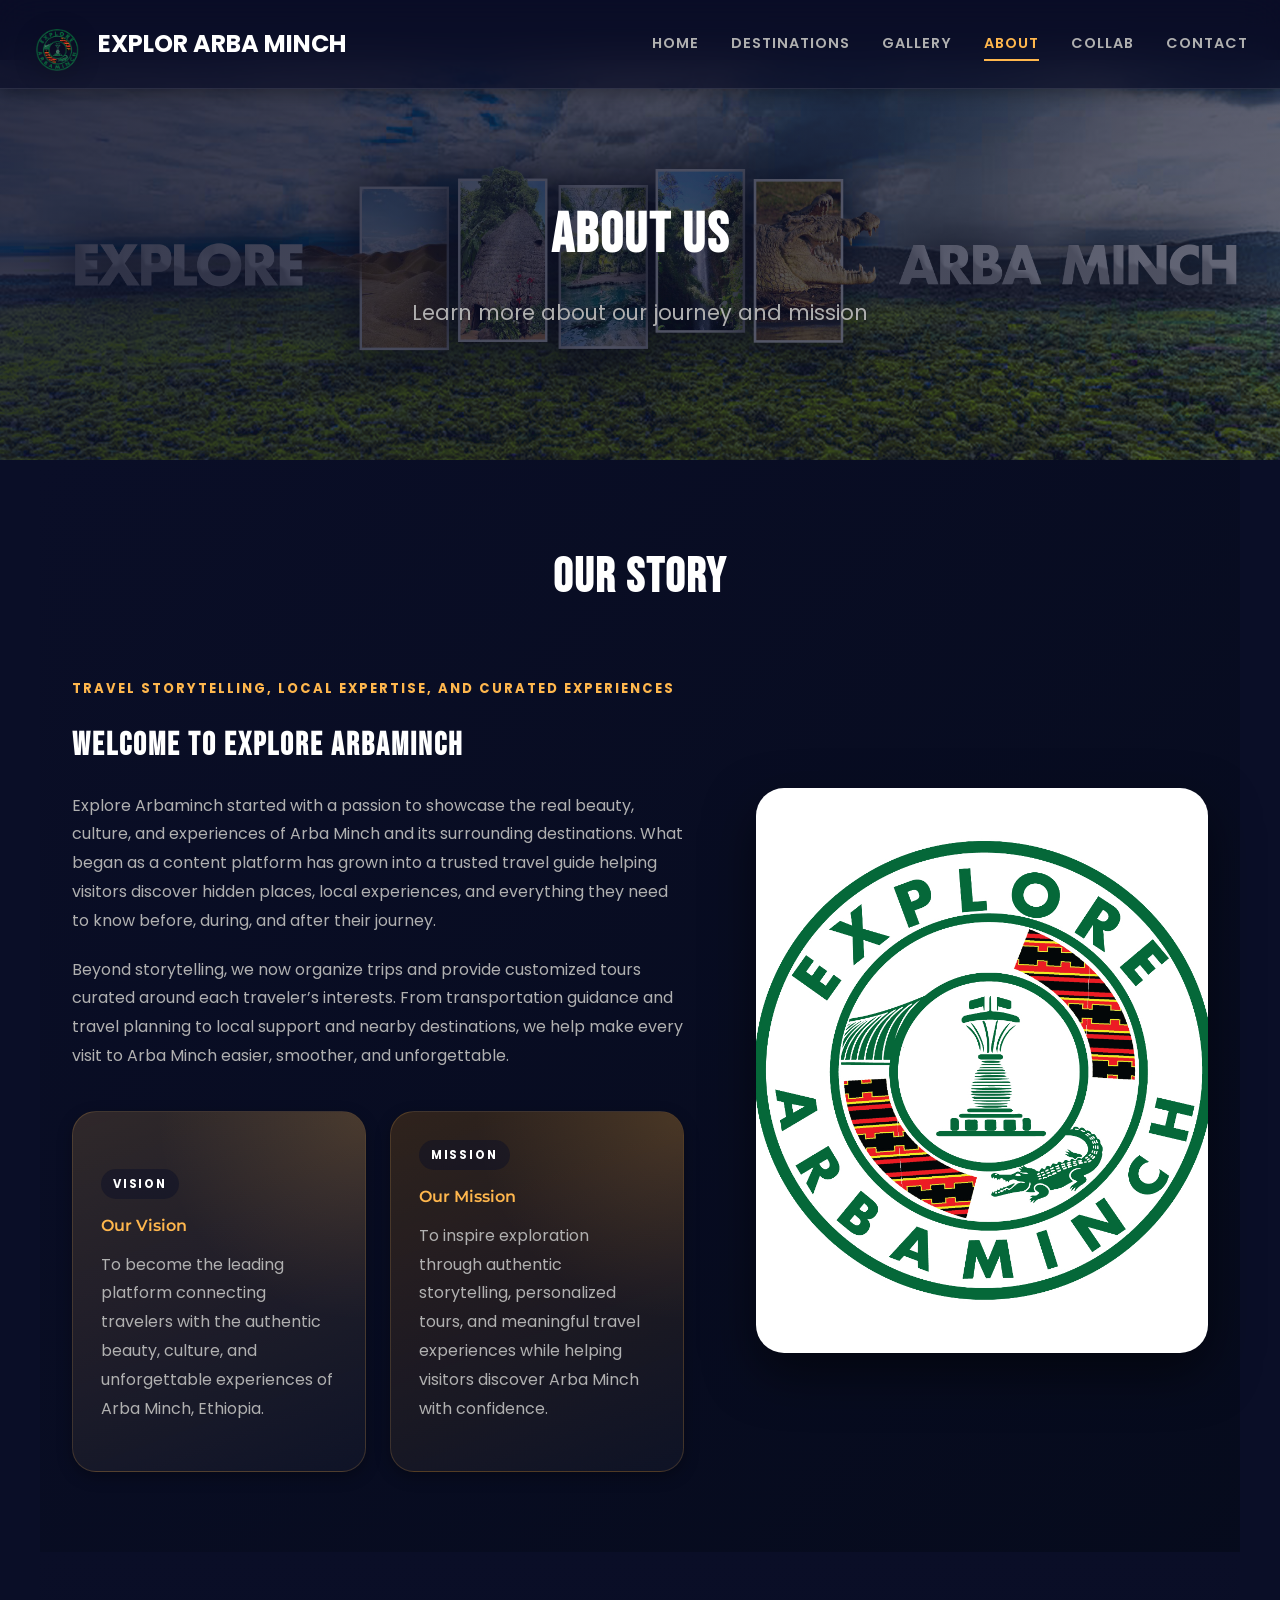
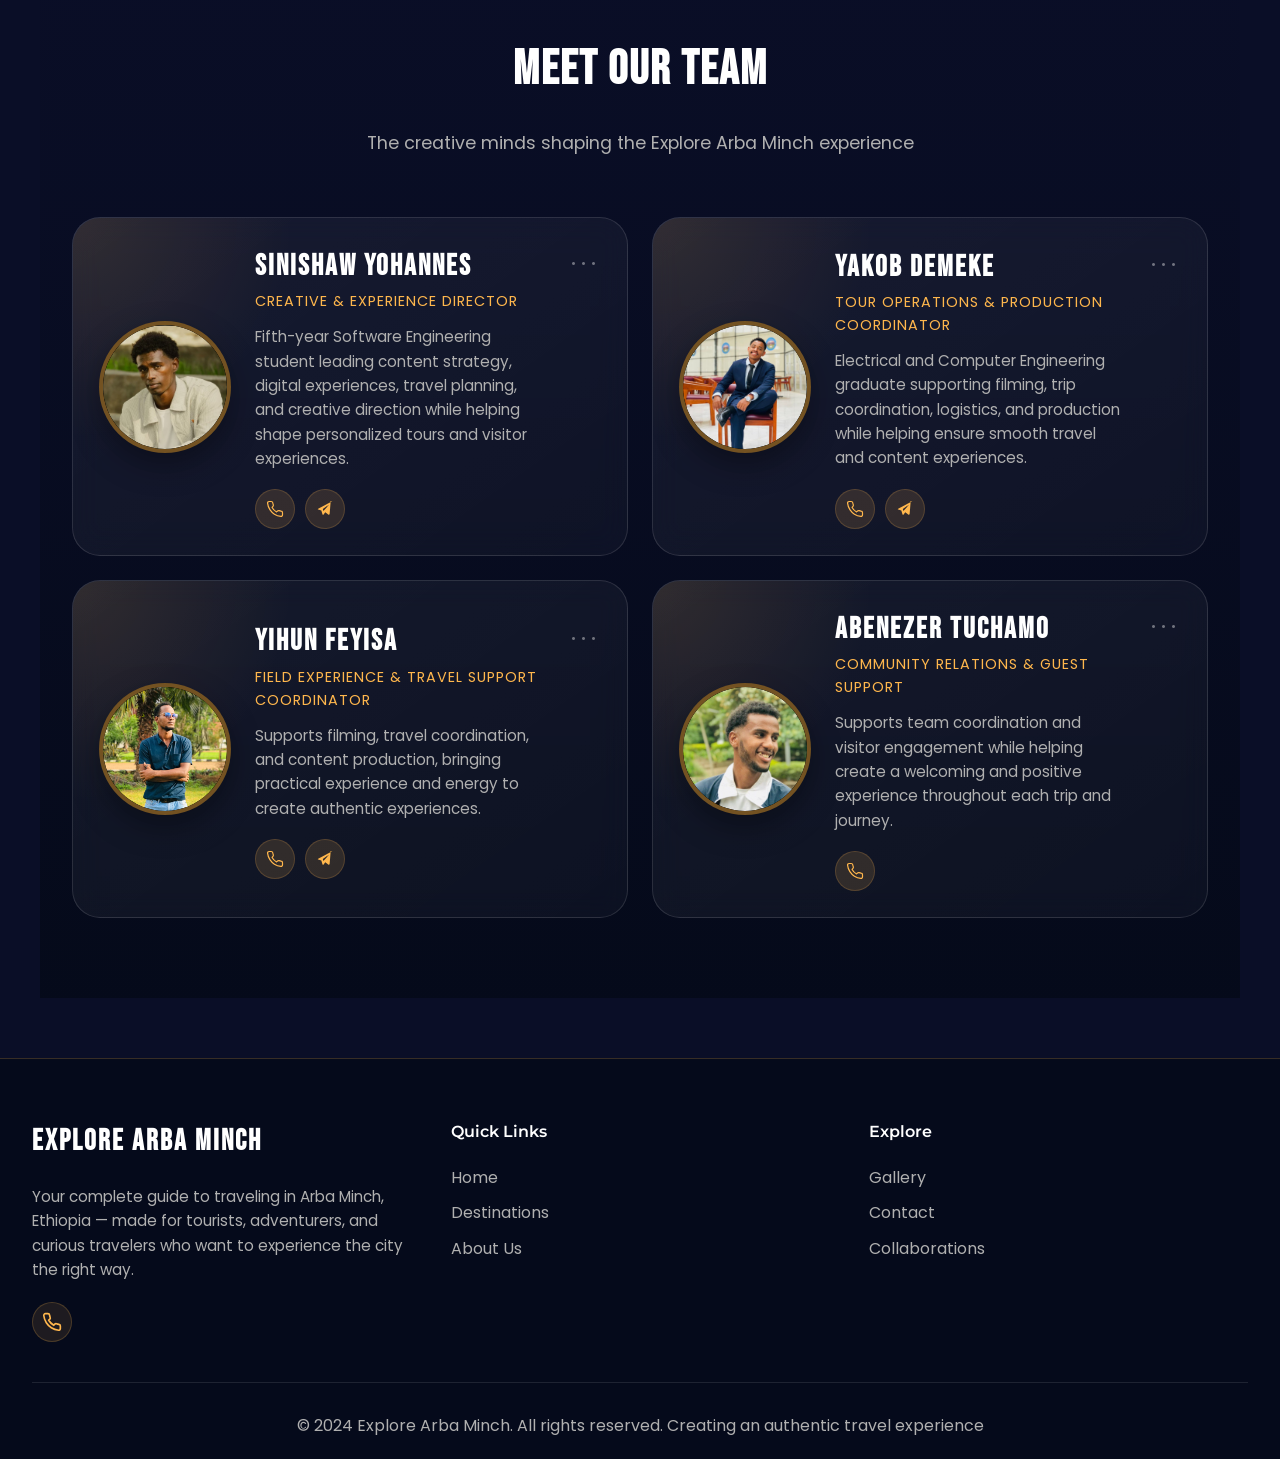
<file: about.html>
<!DOCTYPE html>
<html lang="en">
<head>
    <meta charset="UTF-8">
    <meta name="viewport" content="width=device-width, initial-scale=1.0">
    <title>About - Explore Arbaminch</title>
    <link href="https://fonts.googleapis.com/css2?family=Poppins:wght@300;400;500;600;700;800&family=Montserrat:wght@300;400;600;700;800&family=Bebas+Neue&display=swap" rel="stylesheet">
    <link rel="stylesheet" href="style.css">
</head>
<body>
    <!-- Navigation Bar -->
    <nav class="navbar">
        <div class="nav-container">
            <div class="nav-brand">
                <span class="brand-icon"><img src="images/logo.png" alt="Explore Arba Minch" class="brand-logo"></span>
                <span class="brand-text">Explor Arba Minch</span>
            </div>
            <div class="nav-menu" id="navMenu">
                <a href="index.html" class="nav-link" data-page="home">Home</a>
                <a href="destinations.html" class="nav-link" data-page="destinations">Destinations</a>
                <a href="gallery.html" class="nav-link" data-page="gallery">Gallery</a>
                <a href="about.html" class="nav-link active" data-page="about">About</a>
                <a href="collab.html" class="nav-link" data-page="collab">Collab</a>
                <a href="contact.html" class="nav-link" data-page="contact">Contact</a>
            </div>
            <div class="hamburger" id="hamburger">
                <span></span>
                <span></span>
                <span></span>
            </div>
        </div>
    </nav>

    <!-- Scroll Progress Bar -->
    <div class="scroll-progress"></div>

    <!-- Hero Section -->
    <section class="page-hero about-hero">
        <div class="hero-bg" style="background-image: url('images/bg.jpg');"></div>
        <div class="hero-overlay"></div>
        <div class="hero-content">
            <h1>About Us</h1>
            <p>Learn more about our journey and mission</p>
        </div>
    </section>

    <!-- Brand Story Section -->
    <section class="about-section brand-story">
        <div class="section-header">
            <h2>Our Story</h2>
        </div>
        <div class="story-content">
            <div class="story-text">
                <p class="story-eyebrow">Travel storytelling, local expertise, and curated experiences</p>
                <h3>Welcome to Explore Arbaminch</h3>
                <p>Explore Arbaminch started with a passion to showcase the real beauty, culture, and experiences of Arba Minch and its surrounding destinations. What began as a content platform has grown into a trusted travel guide helping visitors discover hidden places, local experiences, and everything they need to know before, during, and after their journey.</p>
                <p>Beyond storytelling, we now organize trips and provide customized tours curated around each traveler’s interests. From transportation guidance and travel planning to local support and nearby destinations, we help make every visit to Arba Minch easier, smoother, and unforgettable.</p>
                <div class="story-highlights">
                    <div class="highlight highlight-vision">
                        <span class="highlight-label">Vision</span>
                        <h4>Our Vision</h4>
                        <p>To become the leading platform connecting travelers with the authentic beauty, culture, and unforgettable experiences of Arba Minch, Ethiopia.</p>
                    </div>
                    <div class="highlight highlight-mission">
                        <span class="highlight-label">Mission</span>
                        <h4>Our Mission</h4>
                        <p>To inspire exploration through authentic storytelling, personalized tours, and meaningful travel experiences while helping visitors discover Arba Minch with confidence.</p>
                    </div>
                </div>
            </div>
            <div class="story-image">
                <img src="images/fulllogo.jpg" alt="Explore Arbaminch Logo">
            </div>
        </div>
    </section>

    <!-- Team Section -->
    <section class="about-section team-section">
        <div class="section-header">
            <h2>Meet Our Team</h2>
            <p>The creative minds shaping the Explore Arba Minch experience</p>
        </div>
        <div class="team-grid">
            <div class="team-card">
                <div class="team-avatar-wrap">
                    <div class="team-image">
                        <img src="images/profiles/mee.jpg" alt="Founder">
                    </div>
                </div>
                <div class="team-info">
                    <div class="team-info-head">
                        <div>
                            <h3>Sinishaw Yohannes</h3>
                            <p class="team-role">Creative & Experience Director</p>
                        </div>
                        <span class="team-more">...</span>
                    </div>
                    <p class="team-bio">Fifth-year Software Engineering student leading content strategy, digital experiences, travel planning, and creative direction while helping shape personalized tours and visitor experiences.</p>
                    <div class="team-socials">
                        <a href="tel:+251936913118" class="team-social-icon" aria-label="Call +251936913118">
                            <svg width="18" height="18" viewBox="0 0 24 24" fill="none" xmlns="http://www.w3.org/2000/svg" aria-hidden="true">
                                <path d="M22 16.92v3a2 2 0 0 1-2.18 2 19.79 19.79 0 0 1-8.63-3.07 19.5 19.5 0 0 1-6-6A19.79 19.79 0 0 1 2.08 4.18 2 2 0 0 1 4 2h3a2 2 0 0 1 2 1.72c.12.9.34 1.77.7 2.6a2 2 0 0 1-.45 2.11L8.09 9.91a16 16 0 0 0 6 6l1.27-1.27a2 2 0 0 1 2.11-.45c.83.36 1.7.58 2.6.7A2 2 0 0 1 22 16.92z" stroke="currentColor" stroke-width="1.6" stroke-linecap="round" stroke-linejoin="round"/>
                            </svg>
                        </a>
                        <a href="https://t.me/SineJhon" class="team-social-icon" aria-label="Telegram @SineJhon">
                            <svg width="18" height="18" viewBox="0 0 24 24" fill="currentColor" xmlns="http://www.w3.org/2000/svg" aria-hidden="true">
                                <path d="M21.6 2.2c-.3-.2-.7-.2-1 .1L2.9 11.6c-.6.3-.6 1 .1 1.2l4.1 1.3 1.6 5.1c.1.4.5.6.9.5.2 0 .5-.1.6-.3l2.1-3.2 4.4 3.3c.4.3 1 .1 1.3-.4.1-.2.2-.4.2-.6l1.3-15.8c.1-.7-.4-1.2-1.1-1.5zM9.9 14.6l-.8-2.6 8.7-6.1-7.9 8.7z"/>
                            </svg>
                        </a>
                    </div>
                </div>
            </div>

            <div class="team-card">
                <div class="team-avatar-wrap">
                    <div class="team-image">
                        <img src="images/profiles/jj.jpg" alt="Tour Operations & Production Coordinator">
                    </div>
                </div>
                <div class="team-info">
                    <div class="team-info-head">
                        <div>
                            <h3>Yakob Demeke</h3>
                            <p class="team-role">Tour Operations & Production Coordinator</p>
                        </div>
                        <span class="team-more">...</span>
                    </div>
                    <p class="team-bio">Electrical and Computer Engineering graduate supporting filming, trip coordination, logistics, and production while helping ensure smooth travel and content experiences.</p>
                    <div class="team-socials">
                        <a href="tel:+251952921332" class="team-social-icon" aria-label="Call +251952921332">
                            <svg width="18" height="18" viewBox="0 0 24 24" fill="none" xmlns="http://www.w3.org/2000/svg" aria-hidden="true">
                                <path d="M22 16.92v3a2 2 0 0 1-2.18 2 19.79 19.79 0 0 1-8.63-3.07 19.5 19.5 0 0 1-6-6A19.79 19.79 0 0 1 2.08 4.18 2 2 0 0 1 4 2h3a2 2 0 0 1 2 1.72c.12.9.34 1.77.7 2.6a2 2 0 0 1-.45 2.11L8.09 9.91a16 16 0 0 0 6 6l1.27-1.27a2 2 0 0 1 2.11-.45c.83.36 1.7.58 2.6.7A2 2 0 0 1 22 16.92z" stroke="currentColor" stroke-width="1.6" stroke-linecap="round" stroke-linejoin="round"/>
                            </svg>
                        </a>
                        <a href="https://t.me/martakanko" class="team-social-icon" aria-label="Telegram @martakanko">
                            <svg width="18" height="18" viewBox="0 0 24 24" fill="currentColor" xmlns="http://www.w3.org/2000/svg" aria-hidden="true">
                                <path d="M21.6 2.2c-.3-.2-.7-.2-1 .1L2.9 11.6c-.6.3-.6 1 .1 1.2l4.1 1.3 1.6 5.1c.1.4.5.6.9.5.2 0 .5-.1.6-.3l2.1-3.2 4.4 3.3c.4.3 1 .1 1.3-.4.1-.2.2-.4.2-.6l1.3-15.8c.1-.7-.4-1.2-1.1-1.5zM9.9 14.6l-.8-2.6 8.7-6.1-7.9 8.7z"/>
                            </svg>
                        </a>
                    </div>
                </div>
            </div>

            <div class="team-card">
                <div class="team-avatar-wrap">
                    <div class="team-image">
                        <img src="images/profiles/ja.jpg" alt="Field Experience & Travel Support Coordinator">
                    </div>
                </div>
                <div class="team-info">
                    <div class="team-info-head">
                        <div>
                            <h3>Yihun Feyisa</h3>
                            <p class="team-role">Field Experience & Travel Support Coordinator</p>
                        </div>
                        <span class="team-more">...</span>
                    </div>
                    <p class="team-bio">Supports filming, travel coordination, and content production, bringing practical experience and energy to create authentic experiences.</p>
                    <div class="team-socials">
                        <a href="tel:+251984667773" class="team-social-icon" aria-label="Call +251984667773">
                            <svg width="18" height="18" viewBox="0 0 24 24" fill="none" xmlns="http://www.w3.org/2000/svg" aria-hidden="true">
                                <path d="M22 16.92v3a2 2 0 0 1-2.18 2 19.79 19.79 0 0 1-8.63-3.07 19.5 19.5 0 0 1-6-6A19.79 19.79 0 0 1 2.08 4.18 2 2 0 0 1 4 2h3a2 2 0 0 1 2 1.72c.12.9.34 1.77.7 2.6a2 2 0 0 1-.45 2.11L8.09 9.91a16 16 0 0 0 6 6l1.27-1.27a2 2 0 0 1 2.11-.45c.83.36 1.7.58 2.6.7A2 2 0 0 1 22 16.92z" stroke="currentColor" stroke-width="1.6" stroke-linecap="round" stroke-linejoin="round"/>
                            </svg>
                        </a>
                        <a href="https://t.me/Yihunmk21" class="team-social-icon" aria-label="Telegram @Yihunmk21">
                            <svg width="18" height="18" viewBox="0 0 24 24" fill="currentColor" xmlns="http://www.w3.org/2000/svg" aria-hidden="true">
                                <path d="M21.6 2.2c-.3-.2-.7-.2-1 .1L2.9 11.6c-.6.3-.6 1 .1 1.2l4.1 1.3 1.6 5.1c.1.4.5.6.9.5.2 0 .5-.1.6-.3l2.1-3.2 4.4 3.3c.4.3 1 .1 1.3-.4.1-.2.2-.4.2-.6l1.3-15.8c.1-.7-.4-1.2-1.1-1.5zM9.9 14.6l-.8-2.6 8.7-6.1-7.9 8.7z"/>
                            </svg>
                        </a>
                    </div>
                </div>
            </div>

            <div class="team-card">
                <div class="team-avatar-wrap">
                    <div class="team-image">
                        <img src="images/profiles/aab.jpg" alt="Community Relations & Guest Support">
                    </div>
                </div>
                <div class="team-info">
                    <div class="team-info-head">
                        <div>
                            <h3>Abenezer Tuchamo</h3>
                            <p class="team-role">Community Relations & Guest Support</p>
                        </div>
                        <span class="team-more">...</span>
                    </div>
                    <p class="team-bio">Supports team coordination and visitor engagement while helping create a welcoming and positive experience throughout each trip and journey.</p>
                    <div class="team-socials">
                        <a href="tel:+251941865651" class="team-social-icon" aria-label="Call +251941865651">
                            <svg width="18" height="18" viewBox="0 0 24 24" fill="none" xmlns="http://www.w3.org/2000/svg" aria-hidden="true">
                                <path d="M22 16.92v3a2 2 0 0 1-2.18 2 19.79 19.79 0 0 1-8.63-3.07 19.5 19.5 0 0 1-6-6A19.79 19.79 0 0 1 2.08 4.18 2 2 0 0 1 4 2h3a2 2 0 0 1 2 1.72c.12.9.34 1.77.7 2.6a2 2 0 0 1-.45 2.11L8.09 9.91a16 16 0 0 0 6 6l1.27-1.27a2 2 0 0 1 2.11-.45c.83.36 1.7.58 2.6.7A2 2 0 0 1 22 16.92z" stroke="currentColor" stroke-width="1.6" stroke-linecap="round" stroke-linejoin="round"/>
                            </svg>
                        </a>
                    </div>
                </div>
            </div>
        </div>
    </section>

    <!-- Timeline Section 
    <section class="about-section timeline-section">
        <div class="section-header">
            <h2>Our Journey</h2>
            <p>Growth and milestones</p>
        </div>
        <div class="timeline">
            <div class="timeline-item">
                <div class="timeline-dot"></div>
                <div class="timeline-content">
                    <h4>2019</h4>
                    <p><strong>Channel Launch</strong> - Explore Arbaminch starts with a simple vision to document local beauty.</p>
                </div>
            </div>
            <div class="timeline-item">
                <div class="timeline-dot"></div>
                <div class="timeline-content">
                    <h4>2020</h4>
                    <p><strong>10K Subscribers</strong> - Growing community recognizes our cinematic approach to storytelling.</p>
                </div>
            </div>
            <div class="timeline-item">
                <div class="timeline-dot"></div>
                <div class="timeline-content">
                    <h4>2021</h4>
                    <p><strong>100K Subscribers</strong> - Viral content brings international recognition to Ethiopian tourism.</p>
                </div>
            </div>
            <div class="timeline-item">
                <div class="timeline-dot"></div>
                <div class="timeline-content">
                    <h4>2022</h4>
                    <p><strong>Documentary Series</strong> - Launch of premium documentary series highlighting 5 major destinations.</p>
                </div>
            </div>
            <div class="timeline-item">
                <div class="timeline-dot"></div>
                <div class="timeline-content">
                    <h4>2023</h4>
                    <p><strong>250K Subscribers</strong> - International partnerships and brand collaborations expand reach.</p>
                </div>
            </div>
            <div class="timeline-item">
                <div class="timeline-dot"></div>
                <div class="timeline-content">
                    <h4>2024</h4>
                    <p><strong>Premium Platform</strong> - Website launch bringing cinematic experience to global audience.</p>
                </div>
            </div>
        </div>
    </section> -->

    <!-- Achievements Section 
    <section class="about-section achievements-section">
        <div class="section-header">
            <h2>Achievements</h2>
        </div>
        <div class="achievements-grid">
            <div class="achievement-card">
                <div class="achievement-icon">🏆</div>
                <h3>Best Travel Channel</h3>
                <p>Recognized as Ethiopia's premier travel & documentary channel</p>
            </div>
            <div class="achievement-card">
                <div class="achievement-icon">🌟</div>
                <h3>15M+ Views</h3>
                <p>Millions of viewers inspired to explore Ethiopia</p>
            </div>
            <div class="achievement-card">
                <div class="achievement-icon">🎬</div>
                <h3>180+ Episodes</h3>
                <p>Comprehensive content library spanning years of production</p>
            </div>
            <div class="achievement-card">
                <div class="achievement-icon">🌍</div>
                <h3>Global Reach</h3>
                <p>Content reaching 50+ countries across all continents</p>
            </div>
            <div class="achievement-card">
                <div class="achievement-icon">🤝</div>
                <h3>Tourism Partner</h3>
                <p>Official partnership with Ethiopian Tourism Board</p>
            </div>
            <div class="achievement-card">
                <div class="achievement-icon">📸</div>
                <h3>Award-Winning</h3>
                <p>Multiple awards for cinematography and storytelling</p>
            </div>
        </div>
    </section> -->

    <!-- Footer -->
    <footer class="footer">
        <div class="footer-content">
            <div class="footer-section">
                <h3>Explore Arba Minch</h3>
                <p>Your complete guide to traveling in Arba Minch, Ethiopia — made for tourists, adventurers, and curious travelers who want to experience the city the right way.</p>
                <div class="social-icons">
                    <a href="tel:+251936913118" class="social-icon" aria-label="Phone" title="Phone">
                        <svg viewBox="0 0 24 24" fill="none" stroke="currentColor" stroke-width="2">
                            <path d="M22 16.92v3a2 2 0 01-2.18 2 19.79 19.79 0 01-8.63-3.07 19.5 19.5 0 01-6-6 19.79 19.79 0 01-3.07-8.67A2 2 0 014.11 2h3a2 2 0 012 1.72 12.84 12.84 0 00.7 2.81 2 2 0 01-.45 2.11L8.09 9.91a16 16 0 006 6l1.27-1.27a2 2 0 012.11-.45 12.84 12.84 0 002.81.7A2 2 0 0122 16.92z"></path>
                        </svg>
                    </a>
                </div>
            </div>
            <div class="footer-section">
                <h4>Quick Links</h4>
                <ul>
                    <li><a href="index.html">Home</a></li>
                    <li><a href="destinations.html">Destinations</a></li>
                    <li><a href="about.html">About Us</a></li>
                </ul>
            </div>
            <div class="footer-section">
                <h4>Explore</h4>
                <ul>
                    <li><a href="gallery.html">Gallery</a></li>
                    <li><a href="contact.html">Contact</a></li>
                    <li><a href="collab.html">Collaborations</a></li>
                </ul>
            </div>
            <!-- Newsletter removed -->
        </div>
        <div class="footer-bottom">
            <p>&copy; 2024 Explore Arba Minch. All rights reserved. Creating an authentic travel experience</p>
        </div>
    </footer>

    <script src="script.js"></script>
</body>
</html>
</file>
<file: style.css>
/* ===========================
   GLOBAL STYLES & VARIABLES
   =========================== */

* {
    margin: 0;
    padding: 0;
    box-sizing: border-box;
}

:root {
    --primary-color: #FFB74D;
    --secondary-color: #FF9800;
    --accent-color: #FFD54F;
    --dark-bg: #0a0e27;
    --darker-bg: #050a1a;
    --card-bg: rgba(255, 255, 255, 0.05);
    --card-border: rgba(255, 255, 255, 0.1);
    --text-primary: #ffffff;
    --text-secondary: #b0b0b0;
    --text-muted: #808080;
    --shadow-sm: 0 5px 15px rgba(0, 0, 0, 0.3);
    --shadow-md: 0 10px 30px rgba(0, 0, 0, 0.4);
    --shadow-lg: 0 20px 50px rgba(0, 0, 0, 0.5);
    --glow-sm: 0 0 10px rgba(255, 183, 77, 0.3);
    --glow-md: 0 0 20px rgba(255, 183, 77, 0.5);
}

html {
    scroll-behavior: smooth;
}

body {
    font-family: 'Poppins', sans-serif;
    background-color: var(--dark-bg);
    color: var(--text-primary);
    overflow-x: hidden;
    line-height: 1.6;
}

/* ===========================
   TYPOGRAPHY
   =========================== */

h1, h2, h3 {
    font-family: 'Bebas Neue', serif;
    font-weight: 700;
    letter-spacing: 2px;
}

h1 {
    font-size: 4rem;
    text-transform: uppercase;
}

h2 {
    font-size: 3rem;
    text-transform: uppercase;
}

h3 {
    font-size: 1.8rem;
}

h4, h5, h6 {
    font-family: 'Montserrat', sans-serif;
    font-weight: 600;
}

p {
    font-family: 'Poppins', sans-serif;
    font-size: 1rem;
    color: var(--text-secondary);
}

/* ===========================
   BUTTONS
   =========================== */

.btn {
    padding: 12px 30px;
    border: none;
    border-radius: 50px;
    font-weight: 600;
    cursor: pointer;
    transition: all 0.3s ease;
    font-family: 'Montserrat', sans-serif;
    font-size: 0.95rem;
    text-transform: uppercase;
    letter-spacing: 1px;
    text-decoration: none;
}

.btn-primary {
    background: linear-gradient(135deg, var(--primary-color), var(--secondary-color));
    color: #000;
    box-shadow: var(--glow-md);
}

.btn-primary:hover {
    transform: translateY(-2px);
    box-shadow: 0 0 30px rgba(255, 183, 77, 0.7);
}

.btn-secondary {
    background: rgba(255, 255, 255, 0.1);
    color: var(--text-primary);
    border: 2px solid rgba(255, 183, 77, 0.5);
    backdrop-filter: blur(10px);
}

.btn-secondary:hover {
    background: rgba(255, 183, 77, 0.2);
    border-color: var(--primary-color);
    box-shadow: var(--glow-md);
}

.btn-large {
    padding: 15px 40px;
    font-size: 1.1rem;
}

/* ===========================
   NAVIGATION BAR
   =========================== */

.navbar {
    position: fixed;
    top: 0;
    left: 0;
    right: 0;
    z-index: 1000;
    background: rgba(10, 14, 39, 0.7);
    backdrop-filter: blur(20px);
    border-bottom: 1px solid rgba(255, 255, 255, 0.1);
    transition: all 0.3s ease;
    box-shadow: var(--shadow-sm);
}

.navbar.scroll-active {
    background: rgba(10, 14, 39, 0.9);
    box-shadow: var(--shadow-md);
    padding: 10px 0;
}

.nav-container {
    max-width: 1400px;
    margin: 0 auto;
    padding: 1rem 2rem;
    display: flex;
    justify-content: space-between;
    align-items: center;
}

.nav-brand {
    display: flex;
    align-items: center;
    gap: 10px;
    font-size: 1.5rem;
    font-weight: 700;
    color: var(--text-primary);
    text-transform: uppercase;
}

.brand-icon {
    display: flex;
    align-items: center;
    justify-content: center;
    flex-shrink: 0;
    width: 56px;
    height: 56px;
}

.brand-logo {
    display: block;
    width: 56px;
    height: 56px;
    object-fit: contain;
    transition: transform 0.3s ease, filter 0.3s ease;
    transform-origin: center;
    filter: drop-shadow(0 4px 12px rgba(0, 0, 0, 0.45));
}

.nav-brand:hover .brand-logo {
    transform: scale(1.08);
    filter: drop-shadow(0 0 14px rgba(255, 183, 77, 0.55));
}

.brand-text {
    line-height: 1;
    display: inline-flex;
    align-items: center;
}

.nav-menu {
    display: flex;
    gap: 2rem;
    list-style: none;
}

.nav-link {
    color: var(--text-secondary);
    text-decoration: none;
    font-weight: 600;
    font-size: 0.9rem;
    transition: all 0.3s ease;
    text-transform: uppercase;
    letter-spacing: 1px;
    position: relative;
}

.nav-link::after {
    content: '';
    position: absolute;
    bottom: -5px;
    left: 0;
    width: 0;
    height: 2px;
    background: var(--primary-color);
    transition: width 0.3s ease;
}

.nav-link:hover::after,
.nav-link.active::after {
    width: 100%;
}

.nav-link:hover,
.nav-link.active {
    color: var(--primary-color);
}

.hamburger {
    display: none;
    flex-direction: column;
    cursor: pointer;
    gap: 5px;
}

.hamburger span {
    width: 25px;
    height: 3px;
    background: var(--text-primary);
    border-radius: 3px;
    transition: all 0.3s ease;
}

.hamburger.active span:nth-child(1) {
    transform: rotate(45deg) translateY(10px);
}

.hamburger.active span:nth-child(2) {
    opacity: 0;
}

.hamburger.active span:nth-child(3) {
    transform: rotate(-45deg) translateY(-10px);
}

/* ===========================
   SCROLL PROGRESS
   =========================== */

.scroll-progress {
    position: fixed;
    top: 0;
    left: 0;
    height: 3px;
    background: linear-gradient(90deg, var(--primary-color), var(--secondary-color));
    width: 0%;
    z-index: 999;
    transition: width 0.2s ease;
    box-shadow: var(--glow-md);
}

/* ===========================
   HERO SECTION
   =========================== */

.hero {
    position: relative;
    height: 100vh;
    display: flex;
    align-items: center;
    justify-content: center;
    overflow: hidden;
    margin-top: 60px;
}

.hero-slideshow {
    position: absolute;
    width: 100%;
    height: 100%;
    top: 0;
    left: 0;
    z-index: -2;
}

.hero-slide {
    position: absolute;
    width: 100%;
    height: 100%;
    background-size: cover;
    background-position: center;
    opacity: 0;
    transition: opacity 1s ease-in-out;
}

.hero-slide.active {
    opacity: 1;
}

/* subtle ken-burns effect for single hero image */
.hero-slide {
    animation: kenburns 20s ease-in-out infinite alternate;
}

@keyframes kenburns {
    from { transform: scale(1) translateY(0); }
    to { transform: scale(1.06) translateY(-2%); }
}

.hero-overlay {
    position: absolute;
    top: 0;
    left: 0;
    width: 100%;
    height: 100%;
    /* lighter overlay so image remains visible */
    background: linear-gradient(135deg, rgba(10, 14, 39, 0.25), rgba(10, 14, 39, 0.12));
    z-index: -1;
}

/* Responsive video embed used in featured episodes */
.video-embed {
    position: relative;
    width: 100%;
    padding-bottom: 56.25%;
    height: 0;
    overflow: hidden;
    border-radius: 8px;
    box-shadow: var(--shadow-sm);
}

.video-embed iframe {
    position: absolute;
    top: 0;
    left: 0;
    width: 100%;
    height: 100%;
    border: 0;
}

.hero-particles {
    position: absolute;
    width: 100%;
    height: 100%;
    z-index: 1;
}

.particle {
    position: absolute;
    width: 4px;
    height: 4px;
    background: rgba(255, 183, 77, 0.5);
    border-radius: 50%;
    animation: float 20s infinite ease-in-out;
}

@keyframes float {
    0%, 100% {
        transform: translateY(0) translateX(0);
        opacity: 0;
    }
    50% {
        opacity: 1;
    }
}

.hero-content {
    text-align: center;
    z-index: 10;
    animation: fadeInUp 1s ease-out;
    display: flex;
    flex-direction: column;
    align-items: center;
}

.hero-title {
    font-size: 5rem;
    margin-bottom: 12px;
    margin-top: -14vh;
    text-transform: uppercase;
    text-shadow: 0 0 30px rgba(255, 183, 77, 0.3);
    animation: slideInDown 0.8s ease-out;
}

.hero-subtitle {
    display: none;
    font-size: 1.8rem;
    color: var(--text-secondary);
    margin-top: 30vh;
    margin-bottom: 40px;
    animation: slideInUp 0.8s ease-out 0.2s both;
}

.hero-buttons {
    display: flex;
    gap: 20px;
    justify-content: center;
    flex-wrap: wrap;
    margin-top: 50vh;
    animation: slideInUp 0.8s ease-out 0.4s both;
}

.scroll-indicator {
    position: absolute;
    bottom: 40px;
    left: 50%;
    transform: translateX(-50%);
    text-align: center;
    animation: bounce 2s infinite;
}

@media (max-width: 768px) {
    .hero-title {
        margin-top: -8vh;
        font-size: 3rem;
    }
    .hero-subtitle {
        margin-top: 18vh;
        font-size: 1rem;
    }
    .hero-buttons {
        margin-top: 28vh;
    }
    .scroll-indicator {
        bottom: 24px;
    }
}

.scroll-indicator span {
    display: block;
    font-size: 0.9rem;
    margin-bottom: 10px;
}

.scroll-arrow {
    width: 2px;
    height: 30px;
    background: var(--primary-color);
    margin: 0 auto;
    border-radius: 2px;
}

@keyframes bounce {
    0%, 100% {
        transform: translateX(-50%) translateY(0);
    }
    50% {
        transform: translateX(-50%) translateY(10px);
    }
}

/* ===========================
   SECTION STYLING
   =========================== */

section {
    padding: 80px 2rem;
}

.section-header {
    text-align: center;
    margin-bottom: 60px;
}

.section-header h2 {
    margin-bottom: 20px;
    animation: fadeInUp 0.8s ease-out;
}

.section-header p {
    font-size: 1.1rem;
    color: var(--text-secondary);
    animation: fadeInUp 0.8s ease-out 0.1s both;
}

/* ===========================
   FEATURED EPISODES SECTION
   =========================== */

.featured-episodes {
    background: linear-gradient(135deg, rgba(10, 14, 39, 0.8), rgba(5, 10, 26, 0.8));
}

.episodes-carousel,
.shorts-carousel {
    display: flex;
    gap: 20px;
    overflow-x: auto;
    padding: 20px;
    scroll-behavior: smooth;
    scroll-snap-type: x mandatory;
    -webkit-overflow-scrolling: touch;
}

.episodes-carousel::-webkit-scrollbar {
    height: 6px;
}

.episodes-carousel::-webkit-scrollbar-track {
    background: rgba(255, 255, 255, 0.05);
    border-radius: 10px;
}

.episodes-carousel::-webkit-scrollbar-thumb {
    background: var(--primary-color);
    border-radius: 10px;
}

.episode-card,
.short-card {
    flex: 0 0 auto;
    scroll-snap-align: start;
    transition: all 0.3s ease;
}

.episode-card {
    width: 350px;
    background: var(--card-bg);
    backdrop-filter: blur(10px);
    border: 1px solid var(--card-border);
    border-radius: 15px;
    overflow: hidden;
    box-shadow: var(--shadow-sm);
    transition: all 0.3s ease;
}

.episode-card:hover {
    transform: translateY(-10px);
    box-shadow: var(--glow-md);
    border-color: var(--primary-color);
}

.episode-thumbnail {
    position: relative;
    overflow: hidden;
    height: 200px;
}

.episode-thumbnail img {
    width: 100%;
    height: 100%;
    object-fit: cover;
    transition: transform 0.3s ease;
}

.episode-card:hover .episode-thumbnail img {
    transform: scale(1.1);
}

.episode-overlay {
    position: absolute;
    top: 0;
    left: 0;
    width: 100%;
    height: 100%;
    background: rgba(0, 0, 0, 0.5);
    display: flex;
    align-items: center;
    justify-content: center;
    opacity: 0;
    transition: opacity 0.3s ease;
}

.episode-card:hover .episode-overlay {
    opacity: 1;
}

.play-btn {
    width: 60px;
    height: 60px;
    background: linear-gradient(135deg, var(--primary-color), var(--secondary-color));
    border: none;
    border-radius: 50%;
    color: #000;
    font-size: 1.5rem;
    cursor: pointer;
    transition: all 0.3s ease;
    display: flex;
    align-items: center;
    justify-content: center;
    box-shadow: var(--glow-md);
}

.play-btn:hover {
    transform: scale(1.1);
    box-shadow: 0 0 40px rgba(255, 183, 77, 0.8);
}

.episode-info {
    padding: 20px;
}

.badge {
    display: inline-block;
    padding: 6px 12px;
    background: rgba(255, 183, 77, 0.2);
    color: var(--primary-color);
    border-radius: 20px;
    font-size: 0.75rem;
    font-weight: 600;
    text-transform: uppercase;
    margin-bottom: 10px;
    border: 1px solid rgba(255, 183, 77, 0.4);
}

.badge.featured {
    background: rgba(255, 183, 77, 0.3);
    border-color: var(--primary-color);
}

.badge.trending {
    background: rgba(255, 107, 107, 0.2);
    color: #FF6B6B;
    border-color: #FF6B6B;
}

.episode-card h3 {
    font-size: 1.3rem;
    margin-bottom: 10px;
    text-transform: none;
    font-family: 'Montserrat', sans-serif;
}

.episode-card p {
    font-size: 0.9rem;
    margin-bottom: 15px;
}

.episode-duration {
    display: block;
    font-size: 0.85rem;
    color: var(--text-muted);
}

/* ===========================
   FEATURED SHORTS SECTION
   =========================== */

.featured-shorts {
    background: var(--dark-bg);
}

.short-card {
    width: 280px;
    background: var(--card-bg);
    backdrop-filter: blur(10px);
    border: 1px solid var(--card-border);
    border-radius: 15px;
    overflow: hidden;
    transition: all 0.3s ease;
}

.short-card:hover {
    transform: translateY(-10px);
    box-shadow: var(--glow-md);
    border-color: var(--primary-color);
}

.short-thumbnail {
    position: relative;
    overflow: hidden;
    height: 450px;
    background: #000;
}

.short-thumbnail img {
    width: 100%;
    height: 100%;
    object-fit: cover;
    transition: transform 0.3s ease;
}

.short-card:hover .short-thumbnail img {
    transform: scale(1.05);
}

.short-overlay {
    position: absolute;
    top: 0;
    left: 0;
    width: 100%;
    height: 100%;
    background: rgba(0, 0, 0, 0.5);
    display: flex;
    align-items: center;
    justify-content: center;
    opacity: 0;
    transition: opacity 0.3s ease;
}

.short-card:hover .short-overlay {
    opacity: 1;
}

.short-info {
    padding: 15px;
}

.short-info h3 {
    font-size: 1rem;
    margin-top: 10px;
    text-transform: none;
    font-family: 'Montserrat', sans-serif;
}

/* ===========================
   DESTINATIONS PREVIEW
   =========================== */

.destinations-preview {
    background: linear-gradient(135deg, rgba(10, 14, 39, 0.8), rgba(5, 10, 26, 0.8));
}

.destinations-viewport {
    position: relative;
    overflow: hidden;
    padding: 10px 0 20px;
}

.destinations-grid {
    display: flex;
    gap: 24px;
    align-items: stretch;
    overflow-x: auto;
    scroll-behavior: smooth;
    -webkit-overflow-scrolling: touch;
    padding: 20px 56px 30px;
    scrollbar-width: none;
    -ms-overflow-style: none;
}

.destinations-grid::-webkit-scrollbar {
    display: none;
}

.destination-card {
    flex: 0 0 300px;
    position: relative;
    overflow: hidden;
    border-radius: 22px;
    height: 320px;
    cursor: pointer;
    transition: transform 0.35s ease, box-shadow 0.35s ease, filter 0.35s ease;
    box-shadow: 0 14px 35px rgba(0, 0, 0, 0.28);
    filter: saturate(0.9) brightness(0.95);
    display: flex;
    text-decoration: none;
    color: inherit;
}

.destination-card.is-selected {
    transform: scale(1.04);
    filter: saturate(1.08) brightness(1.02);
    box-shadow: 0 22px 48px rgba(0, 0, 0, 0.42), 0 0 0 2px rgba(255, 183, 77, 0.35);
}

.destination-image {
    width: 100%;
    height: 100%;
}

.destination-image img {
    width: 100%;
    height: 100%;
    object-fit: cover;
    transition: transform 0.3s ease;
}

.destination-card:hover .destination-image img {
    transform: scale(1.1);
}

.destination-nav {
    position: absolute;
    top: 50%;
    transform: translateY(-50%);
    width: 46px;
    height: 46px;
    border: none;
    border-radius: 50%;
    background: rgba(10, 14, 39, 0.78);
    color: var(--text-primary);
    font-size: 1.4rem;
    line-height: 1;
    cursor: pointer;
    z-index: 6;
    backdrop-filter: blur(8px);
    box-shadow: 0 10px 24px rgba(0, 0, 0, 0.28);
    transition: transform 0.25s ease, background 0.25s ease, box-shadow 0.25s ease;
}

.destination-nav:hover {
    background: rgba(255, 183, 77, 0.9);
    color: #000;
    transform: translateY(-50%) scale(1.08);
    box-shadow: 0 0 24px rgba(255, 183, 77, 0.42);
}

.destination-nav-prev {
    left: 6px;
}

.destination-nav-next {
    right: 6px;
}

@media (max-width: 480px) {
    .destinations-grid {
        padding-left: 44px;
        padding-right: 44px;
        gap: 16px;
    }

    .destination-card {
        flex-basis: 240px;
        height: 290px;
    }

    .destination-nav {
        width: 40px;
        height: 40px;
        font-size: 1.15rem;
    }
}

@media (max-width: 768px) {
    .destinations-grid {
        gap: 16px;
    }

    .destination-card {
        flex-basis: 250px;
        height: 290px;
    }
}

.destination-overlay {
    position: absolute;
    top: 0;
    left: 0;
    width: 100%;
    height: 100%;
    background: linear-gradient(180deg, rgba(0,0,0,0.3), rgba(0,0,0,0.7));
    display: flex;
    flex-direction: column;
    align-items: flex-start;
    justify-content: flex-end;
    padding: 30px;
    transition: all 0.3s ease;
}

.destination-card:hover .destination-overlay {
    background: linear-gradient(180deg, rgba(0,0,0,0.4), rgba(0,0,0,0.9));
}

.destination-overlay h3 {
    font-size: 1.8rem;
    margin-bottom: 5px;
}

.destination-overlay p {
    font-size: 1rem;
}

.destination-coming-soon {
    border: 1px dashed rgba(255, 183, 77, 0.45);
    background: linear-gradient(135deg, rgba(255, 183, 77, 0.14), rgba(10, 14, 39, 0.85));
}

.destination-coming-soon-inner {
    position: relative;
    display: flex;
    flex-direction: column;
    justify-content: center;
    align-items: flex-start;
    padding: 30px;
    background: radial-gradient(circle at top left, rgba(255, 183, 77, 0.2), transparent 55%);
}

.coming-soon-badge {
    display: inline-flex;
    align-items: center;
    padding: 7px 12px;
    border-radius: 999px;
    background: rgba(255, 183, 77, 0.18);
    color: var(--primary-color);
    font-size: 0.72rem;
    font-weight: 700;
    letter-spacing: 1px;
    text-transform: uppercase;
    margin-bottom: 18px;
    border: 1px solid rgba(255, 183, 77, 0.35);
}

.destination-coming-soon-inner h3 {
    font-size: 2rem;
    margin-bottom: 10px;
    text-transform: uppercase;
}

.destination-coming-soon-inner p {
    color: var(--text-secondary);
    max-width: 220px;
    line-height: 1.6;
}

.destination-coming-soon-overlay {
    background: linear-gradient(180deg, rgba(0,0,0,0.25), rgba(0,0,0,0.78));
}

/* ===========================
   GALLERY PREVIEW
   =========================== */

.gallery-preview {
    background: var(--dark-bg);
}

.gallery-preview-layout {
    display: grid;
    grid-template-columns: minmax(260px, 0.9fr) minmax(0, 1.8fr);
    gap: 32px;
    align-items: center;
}

.gallery-preview-copy {
    display: flex;
    flex-direction: column;
    align-items: flex-start;
    justify-content: center;
    gap: 24px;
}

.section-header-left {
    text-align: left;
    margin-bottom: 0;
}

.gallery-viewport {
    position: relative;
    overflow: hidden;
    padding: 10px 0 20px;
    min-width: 0;
}

.gallery-showcase {
    display: flex;
    gap: 22px;
    overflow-x: auto;
    padding: 20px 56px 30px;
    scroll-behavior: smooth;
    -webkit-overflow-scrolling: touch;
    scrollbar-width: none;
    -ms-overflow-style: none;
}

.gallery-showcase::-webkit-scrollbar {
    display: none;
}

.gallery-nav {
    position: absolute;
    top: 50%;
    transform: translateY(-50%);
    width: 46px;
    height: 46px;
    border: none;
    border-radius: 50%;
    background: rgba(10, 14, 39, 0.78);
    color: var(--text-primary);
    font-size: 1.4rem;
    line-height: 1;
    cursor: pointer;
    z-index: 6;
    backdrop-filter: blur(8px);
    box-shadow: 0 10px 24px rgba(0, 0, 0, 0.28);
    transition: transform 0.25s ease, background 0.25s ease, box-shadow 0.25s ease;
}

.gallery-nav:hover {
    background: rgba(255, 183, 77, 0.9);
    color: #000;
    transform: translateY(-50%) scale(1.08);
    box-shadow: 0 0 24px rgba(255, 183, 77, 0.42);
}

.gallery-nav-prev {
    left: 6px;
}

.gallery-nav-next {
    right: 6px;
}

.gallery-item {
    flex: 0 0 320px;
    height: 330px;
    border-radius: 22px;
    overflow: hidden;
    transition: transform 0.35s ease, box-shadow 0.35s ease, filter 0.35s ease;
    cursor: pointer;
    position: relative;
    box-shadow: 0 14px 35px rgba(0, 0, 0, 0.28);
    filter: saturate(0.9) brightness(0.96);
}

.gallery-item.is-selected {
    transform: scale(1.05);
    box-shadow: 0 24px 52px rgba(0, 0, 0, 0.42), 0 0 0 2px rgba(255, 183, 77, 0.35);
    filter: saturate(1.05) brightness(1.02);
    z-index: 3;
}

.gallery-item img {
    width: 100%;
    height: 100%;
    object-fit: cover;
    transition: transform 0.3s ease;
}

.gallery-item:hover img {
    transform: scale(1.1);
}

.gallery-item::after {
    content: '';
    position: absolute;
    inset: 0;
    background: linear-gradient(180deg, rgba(0,0,0,0.08), rgba(0,0,0,0.55));
    pointer-events: none;
}

.gallery-link {
    text-align: center;
    margin-top: 40px;
}

.gallery-link-left {
    margin-top: 0;
}

@media (max-width: 768px) {
    .gallery-preview-layout {
        grid-template-columns: 1fr;
        gap: 24px;
    }

    .gallery-preview-copy {
        align-items: flex-start;
    }

    .gallery-showcase {
        gap: 16px;
        padding-left: 44px;
        padding-right: 44px;
    }

    .gallery-item {
        flex-basis: 250px;
        height: 280px;
    }

    .gallery-nav {
        width: 40px;
        height: 40px;
        font-size: 1.15rem;
    }
}

@media (max-width: 480px) {
    .gallery-item {
        flex-basis: 220px;
        height: 250px;
    }
}

/* ===========================
   STATS SECTION
   =========================== */

.stats {
    background: linear-gradient(135deg, rgba(255, 183, 77, 0.1), rgba(255, 152, 0, 0.1));
    padding: 80px 2rem;
}

.stats .section-header {
    margin-bottom: 40px;
}

.stats-container {
    max-width: 1200px;
    margin: 0 auto;
    display: grid;
    grid-template-columns: repeat(auto-fit, minmax(250px, 1fr));
    gap: 40px;
}

.stat-card {
    text-align: center;
    padding: 30px;
    background: var(--card-bg);
    backdrop-filter: blur(10px);
    border: 1px solid var(--card-border);
    border-radius: 15px;
    transition: all 0.3s ease;
}

.stat-card:hover {
    transform: translateY(-5px);
    box-shadow: var(--glow-md);
    border-color: var(--primary-color);
}

.stat-number {
    font-size: 3rem;
    font-weight: 700;
    color: var(--primary-color);
    margin-bottom: 10px;
    font-family: 'Bebas Neue', serif;
}

.stat-card p {
    font-size: 1.1rem;
}

/* ===========================
   TESTIMONIALS SECTION
   =========================== */

.testimonials {
    background: linear-gradient(135deg, rgba(10, 14, 39, 0.8), rgba(5, 10, 26, 0.8));
}

.testimonials-viewport {
    position: relative;
}

.testimonials-carousel {
    display: flex;
    gap: 24px;
    overflow-x: auto;
    margin-left: 50px;
    padding: 20px 150px 30px; /* push cards farther from the side controls */
    scroll-snap-type: x mandatory;
    scroll-behavior: smooth;
    -webkit-overflow-scrolling: touch;
    scrollbar-width: none;
    -ms-overflow-style: none;
}

.testimonials-carousel::-webkit-scrollbar {
    display: none;
}

.testimonials-nav {
    position: absolute;
    top: 50%;
    transform: translateY(-50%);
    width: 46px;
    height: 46px;
    border: none;
    border-radius: 50%;
    background: rgba(10, 14, 39, 0.78);
    color: var(--text-primary);
    font-size: 1.4rem;
    line-height: 1;
    cursor: pointer;
    z-index: 6;
    backdrop-filter: blur(8px);
    box-shadow: 0 10px 24px rgba(0, 0, 0, 0.28);
    transition: transform 0.25s ease, background 0.25s ease, box-shadow 0.25s ease;
}

.testimonials-nav:hover {
    background: rgba(255, 183, 77, 0.9);
    color: #000;
    transform: translateY(-50%) scale(1.08);
    box-shadow: 0 0 24px rgba(255, 183, 77, 0.42);
}

.testimonials-nav-prev {
    left: 0%;
}

.testimonials-nav-next {
    right: 0%;
}

/* Partner modal image sizing and neutral filter handling */
.partner-modal-logo img,
.partner-modal-image {
    display: block;
    max-width: 240px;
    width: 100%;
    height: auto;
    margin: 0 auto;
    object-fit: contain;
    filter: none;
    transition: filter 0.2s ease, transform 0.2s ease;
}

/* Ensure the partners track doesn't show overflow artifacts during wrapping */
.partners-carousel-track {
    will-change: scroll-position;
}

/* Continuous partners scroll animation */
.partners-carousel-track.partners-carousel-animate {
    display: flex;
    align-items: center;
    gap: 24px;
    animation: partnersScroll var(--partners-scroll-duration, 20s) linear infinite;
}

@keyframes partnersScroll {
    from { transform: translateX(0); }
    to { transform: translateX(calc(-1 * var(--partners-scroll-width, 1000px))); }
}

/* Partner modal: white background and dark text */
.partner-modal-dialog {
    background: linear-gradient(180deg, #ffffff 0%, #f7f8fc 100%);
    color: #111111;
    border-radius: 18px;
    padding: 30px;
    max-width: 680px;
    margin: 48px auto;
    box-shadow: 0 30px 80px rgba(20,20,20,0.42);
}

.partner-modal .partner-modal-close {
    color: #222;
    background: transparent;
    font-size: 26px;
}

.partner-modal .partner-modal-kicker,
.partner-modal .partner-modal-subtitle,
.partner-modal .partner-modal-body {
    color: #ffffff;
}

/* Improved partner modal layout */
.partner-modal {
    position: fixed;
    inset: 0;
    display: none;
    align-items: center;
    justify-content: center;
    z-index: 3000;
}
.partner-modal.active {
    display: flex;
}
.partner-modal-backdrop {
    position: absolute;
    inset: 0;
    background: rgba(6,8,15,0.6);
    backdrop-filter: blur(6px);
}
.partner-modal-dialog {
    position: relative;
    z-index: 3;
    width: min(92%, 760px);
}
.partner-modal-dialog {
    font-family: 'Montserrat', sans-serif;
    color: #111111;
}
.partner-modal-close {
    position: absolute;
    right: 12px;
    top: 8px;
    background: transparent;
    border: none;
    font-size: 28px;
    color: #222;
    cursor: pointer;
}
.partner-modal-logo {
    display: flex;
    align-items: center;
    justify-content: center;
    width: 140px;
    height: 140px;
    border-radius: 18px;
    background: linear-gradient(180deg, #f6f7fb 0%, #eceff6 100%);
    margin: 0 auto 18px auto;
}
.partner-modal-kicker {
    text-transform: uppercase;
    font-size: 0.78rem;
    color: #6b7280;
    letter-spacing: 1px;
    margin-bottom: 8px;
    font-weight: 700;
}
.partner-modal-dialog h3 {
    color: #111111;
    font-size: 1.75rem;
    margin: 8px 0 10px 0;
    line-height: 1.2;
    font-weight: 800;
}
.partner-modal-subtitle {
    display: inline-block;
    color: #4b5563;
    font-size: 1.02rem;
    margin-bottom: 12px;
    font-weight: 700;
    padding: 6px 10px;
    border-radius: 8px;
    background: rgba(17, 24, 39, 0.04);
}
.partner-modal-body {
    color: #374151;
    line-height: 1.7;
    font-size: 1.02rem;
    max-height: 52vh;
    overflow: auto;
    padding-right: 6px;
}

/* make scrollbar visible and subtle inside modal body */
.partner-modal-body::-webkit-scrollbar {
    width: 10px;
}
.partner-modal-body::-webkit-scrollbar-thumb {
    background: rgba(17, 24, 39, 0.18);
    border-radius: 999px;
}

@media (max-width: 680px) {
    .partner-modal-logo { width: 110px; height: 110px; }
    .partner-modal-dialog { padding: 20px; }
}

/* ===========================
   PARTNERS SHOWCASE REDESIGN
   =========================== */

.partners-showcase {
    width: 100vw;
    margin-left: calc(50% - 50vw);
    padding: 90px 0 96px;
    overflow: hidden;
    position: relative;
    background:
        radial-gradient(circle at top left, rgba(255, 183, 77, 0.08), transparent 34%),
        radial-gradient(circle at bottom right, rgba(255, 152, 0, 0.06), transparent 28%),
        linear-gradient(180deg, rgba(10, 14, 39, 0.78), rgba(5, 10, 26, 0.92));
}

.partners-showcase .partners-header {
    max-width: 1200px;
    margin: 0 auto 28px;
    padding: 0 clamp(1rem, 4vw, 3rem);
}

.partners-showcase .partners-header .section-kicker {
    display: inline-flex;
    align-items: center;
    gap: 10px;
    margin-bottom: 14px;
    padding: 7px 14px;
    border-radius: 999px;
    background: rgba(255, 183, 77, 0.12);
    color: var(--primary-color);
    border: 1px solid rgba(255, 183, 77, 0.18);
    font-size: 0.78rem;
    letter-spacing: 1.8px;
    text-transform: uppercase;
    font-weight: 700;
}

.partners-showcase .partners-header h2 {
    margin-bottom: 14px;
    color: #ffffff;
}

.partners-showcase .partners-header p:last-child {
    max-width: 760px;
    margin: 0 auto;
    color: rgba(255, 255, 255, 0.78);
}

.partners-showcase-viewport {
    width: min(100%, 1260px);
    margin: 0 auto;
    overflow: hidden;
    position: relative;
    padding: 8px clamp(1rem, 4vw, 3rem) 18px;
}

.partners-showcase .partners-carousel-track {
    display: flex;
    flex-wrap: nowrap;
    align-items: stretch;
    gap: 0;
    width: max-content;
    min-width: 100%;
    padding: 0;
    overflow: visible;
    scroll-snap-type: none;
    animation: partnerMarquee var(--partner-marquee-duration, 18s) linear infinite;
    will-change: transform;
    transform: translate3d(0, 0, 0);
}

@keyframes partnerMarquee {
    from {
        transform: translate3d(0, 0, 0);
    }
    to {
        transform: translate3d(-50%, 0, 0);
    }
}

.partners-showcase .partner-card {
    flex: 0 0 25%;
    max-width: 25%;
    min-width: 25%;
    padding: 0 8px;
    background: transparent;
    border: 0;
    box-shadow: none;
    text-align: left;
    cursor: pointer;
    display: flex;
    flex-direction: column;
    align-items: center;
    justify-content: center;
    gap: 14px;
}

.partners-showcase .partner-card-button {
    appearance: none;
}

.partners-showcase .partner-logo.partner-logo--transparent {
    width: 100%;
    display: flex;
    align-items: center;
    justify-content: center;
    min-height: 148px;
    padding: 0;
    background: transparent;
    border: 0;
    box-shadow: none;
    border-radius: 0;
}

.partners-showcase .partner-logo.partner-logo--transparent img {
    display: block;
    width: 100%;
    max-width: 260px;
    max-height: 166px;
    object-fit: contain;
    filter: none;
}

.partners-showcase .partner-card-copy {
    position: relative;
    z-index: 1;
    text-align: center;
}

.partners-showcase .partner-card-copy h3 {
    margin-bottom: 6px;
    font-size: 1.42rem;
    text-transform: none;
    letter-spacing: 0.4px;
    color: #ffffff;
}

.partners-showcase .partner-card-copy p {
    color: rgba(255, 255, 255, 0.76);
    font-size: 1.03rem;
}

.partners-showcase .partner-card:hover .partner-logo.partner-logo--transparent img,
.partners-showcase .partner-card:focus-visible .partner-logo.partner-logo--transparent img {
    transform: scale(1.04);
}

.partners-showcase .partner-card:focus-visible {
    outline: none;
}

@media (max-width: 1200px) {
    .partners-showcase .partner-card {
        flex-basis: 50%;
        max-width: 50%;
        min-width: 50%;
        padding: 0 6px;
    }
}

@media (max-width: 720px) {
    .partners-showcase {
        padding: 74px 0 82px;
    }

    .partners-showcase .partners-header {
        padding-inline: 1rem;
        margin-bottom: 22px;
    }

    .partners-showcase .partner-card {
        flex-basis: 25%;
        max-width: 25%;
        min-width: 25%;
        padding: 0 8px;
    }

    .partners-showcase .partners-carousel-track .partner-card {
        min-width: 25%;
        max-width: 25%;
    }
}

@media (max-width: 480px) {
    .partners-showcase .partner-card {
        flex-basis: 25%;
        max-width: 25%;
        min-width: 25%;
        padding: 0 20px;
    }

    .partners-showcase .partners-carousel-track .partner-card {
        min-width: 37.5%;
        max-width: 100%;
    }

    .partners-showcase .partner-card-copy h3 {
        font-size: 1.42rem;
    }
    .partners-showcase .partner-logo.partner-logo--transparent {
        min-height: 128px;
    }

    .partners-showcase .partner-logo.partner-logo--transparent img {
        max-width: 300px;
        max-height: 140px;
    }
}

.testimonial-card.is-selected {
    transform: scale(1.04);
    box-shadow: 0 24px 52px rgba(0, 0, 0, 0.42), 0 0 0 2px rgba(255, 183, 77, 0.25);
}

.testimonial-card:hover {
    transform: translateY(-5px);
    box-shadow: var(--glow-md);
    border-color: var(--primary-color);
}

.testimonial-content p {
    font-size: 1rem;
    margin-bottom: 25px;
    font-style: italic;
}

.testimonial-author {
    display: flex;
    gap: 15px;
    align-items: center;
}

.author-avatar {
    width: 54px;
    height: 54px;
    border-radius: 50%;
    display: flex;
    align-items: center;
    justify-content: center;
    overflow: hidden;
    flex-shrink: 0;
    box-shadow: 0 10px 22px rgba(0, 0, 0, 0.25);
}

.author-upload-icon {
    width: 24px;
    height: 24px;
    display: inline-flex;
    color: rgba(255, 255, 255, 0.95);
}

.author-upload-icon svg {
    width: 100%;
    height: 100%;
}

.avatar-gold {
    background: linear-gradient(135deg, #FFB74D, #FF9800);
}

.avatar-coral {
    background: linear-gradient(135deg, #FF6B6B, #FF8E72);
}

.avatar-green {
    background: linear-gradient(135deg, #4CAF50, #81C784);
}

.avatar-sand {
    background: linear-gradient(135deg, #D7B377, #F2D29D);
}

.avatar-blue {
    background: linear-gradient(135deg, #4D96FF, #72C6FF);
}

.author-avatar {
    width: 50px;
    height: 50px;
    border-radius: 50%;
    flex-shrink: 0;
}

.author-info h4 {
    font-size: 1rem;
    margin-bottom: 3px;
}

.author-info span {
    font-size: 0.85rem;
    color: var(--text-muted);
}

.author-photo {
    width: 100%;
    height: 100%;
    object-fit: cover;
    display: block;
}

.testimonial-meta {
    display: block;
    margin-top: 6px;
    font-size: 0.8rem;
    color: var(--text-secondary);
}

@media (max-width: 768px) {
    .testimonials-carousel {
        padding-left: 84px;
        padding-right: 84px;
        gap: 16px;
    }

    .testimonial-card {
        width: 320px;
    }

    .testimonials-nav {
        width: 40px;
        height: 40px;
        font-size: 1.15rem;
    }
}

@media (max-width: 480px) {
    .testimonial-card {
        width: 280px;
        padding: 24px;
    }
}

/* ===========================
   FOOTER
   =========================== */

.footer {
    background: rgba(5, 10, 26, 0.9);
    border-top: 1px solid rgba(255, 183, 77, 0.2);
    padding: 60px 2rem 20px;
    margin-top: 60px;
}

.footer-content {
    max-width: 1400px;
    margin: 0 auto;
    display: grid;
    grid-template-columns: repeat(auto-fit, minmax(250px, 1fr));
    gap: 40px;
    margin-bottom: 40px;
}

.footer-section h3,
.footer-section h4 {
    margin-bottom: 20px;
    color: var(--text-primary);
}

.footer-section p {
    font-size: 0.95rem;
    margin-bottom: 20px;
}

.social-icons {
    display: flex;
    gap: 15px;
}

.social-icon {
    width: 40px;
    height: 40px;
    display: flex;
    align-items: center;
    justify-content: center;
    background: rgba(255, 183, 77, 0.1);
    border: 1px solid rgba(255, 183, 77, 0.2);
    border-radius: 50%;
    color: var(--primary-color);
    transition: all 0.3s ease;
    cursor: pointer;
    text-decoration: none;
}

.social-icon:hover {
    background: var(--primary-color);
    color: #000;
    box-shadow: var(--glow-md);
}

.social-icon svg {
    width: 20px;
    height: 20px;
    stroke: currentColor;
}

.footer-section ul {
    list-style: none;
}

.footer-section ul li {
    margin-bottom: 10px;
}

.footer-section ul li a {
    color: var(--text-secondary);
    text-decoration: none;
    transition: all 0.3s ease;
}

.footer-section ul li a:hover {
    color: var(--primary-color);
}

.newsletter-form {
    display: flex;
    gap: 10px;
}

.newsletter-form input {
    flex: 1;
    padding: 10px 15px;
    background: rgba(255, 255, 255, 0.1);
    border: 1px solid rgba(255, 183, 77, 0.3);
    color: var(--text-primary);
    border-radius: 25px;
    font-family: 'Poppins', sans-serif;
    transition: all 0.3s ease;
}

.newsletter-form input::placeholder {
    color: var(--text-muted);
}

.newsletter-form input:focus {
    outline: none;
    background: rgba(255, 183, 77, 0.1);
    border-color: var(--primary-color);
    box-shadow: var(--glow-sm);
}

.newsletter-form button {
    padding: 10px 20px;
}

.footer-bottom {
    text-align: center;
    padding-top: 30px;
    border-top: 1px solid rgba(255, 255, 255, 0.1);
    color: var(--text-muted);
    font-size: 0.9rem;
}

/* ===========================
   PAGE-SPECIFIC STYLES
   =========================== */

.page-hero {
    height: 400px;
    display: flex;
    align-items: center;
    justify-content: center;
    position: relative;
    overflow: hidden;
    margin-top: 60px;
}

.hero-bg {
    position: absolute;
    width: 100%;
    height: 100%;
    background-size: cover;
    background-position: center;
    z-index: -2;
}

.page-hero .hero-overlay {
    background: linear-gradient(135deg, rgba(10, 14, 39, 0.85), rgba(10, 14, 39, 0.6));
}

.page-hero .hero-content {
    text-align: center;
}

.page-hero h1 {
    font-size: 3.5rem;
    margin-bottom: 15px;
}

.page-hero p {
    font-size: 1.3rem;
}

/* ===========================
   EPISODES PAGE
   =========================== */

.featured-episode-page {
    background: linear-gradient(135deg, rgba(10, 14, 39, 0.8), rgba(5, 10, 26, 0.8));
    padding: 60px 2rem;
}

.featured-banner {
    position: relative;
    height: 500px;
    border-radius: 20px;
    overflow: hidden;
    max-width: 1200px;
    margin: 0 auto;
}

.banner-image {
    position: absolute;
    width: 100%;
    height: 100%;
    z-index: -1;
}

.banner-image img {
    width: 100%;
    height: 100%;
    object-fit: cover;
}

.banner-overlay {
    position: absolute;
    width: 100%;
    height: 100%;
    background: linear-gradient(135deg, rgba(0,0,0,0.6), rgba(0,0,0,0.4));
}

.banner-content {
    position: relative;
    padding: 60px;
    display: flex;
    flex-direction: column;
    justify-content: flex-end;
    height: 100%;
    color: white;
}

.banner-content h2 {
    font-size: 2.5rem;
    margin-bottom: 20px;
}

.banner-content p {
    font-size: 1.1rem;
    margin-bottom: 30px;
}

.banner-meta {
    display: flex;
    gap: 30px;
    margin-bottom: 30px;
    font-size: 1rem;
}

/* ===========================
   CATEGORY FILTER
   =========================== */

.category-filter {
    display: flex;
    gap: 15px;
    justify-content: center;
    margin-bottom: 40px;
    flex-wrap: wrap;
}

.filter-btn {
    padding: 10px 25px;
    background: transparent;
    border: 2px solid rgba(255, 183, 77, 0.3);
    color: var(--text-secondary);
    border-radius: 25px;
    cursor: pointer;
    font-weight: 600;
    text-transform: uppercase;
    font-size: 0.85rem;
    transition: all 0.3s ease;
    font-family: 'Montserrat', sans-serif;
}

.filter-btn:hover,
.filter-btn.active {
    background: linear-gradient(135deg, var(--primary-color), var(--secondary-color));
    color: #000;
    border-color: var(--primary-color);
    box-shadow: var(--glow-md);
}

/* ===========================
   EPISODES GRID
   =========================== */

.episodes-grid {
    display: grid;
    grid-template-columns: repeat(auto-fill, minmax(400px, 1fr));
    gap: 30px;
    max-width: 1400px;
    margin: 0 auto;
}

.episode-card-large {
    background: var(--card-bg);
    backdrop-filter: blur(10px);
    border: 1px solid var(--card-border);
    border-radius: 15px;
    overflow: hidden;
    transition: all 0.3s ease;
    display: flex;
    flex-direction: column;
}

.episode-card-large:hover {
    transform: translateY(-10px);
    box-shadow: var(--glow-md);
    border-color: var(--primary-color);
}

.episode-thumbnail-large {
    position: relative;
    overflow: hidden;
    height: 250px;
}

.episode-thumbnail-large img {
    width: 100%;
    height: 100%;
    object-fit: cover;
    transition: transform 0.3s ease;
}

.episode-card-large:hover .episode-thumbnail-large img {
    transform: scale(1.1);
}

.episode-play-overlay {
    position: absolute;
    top: 0;
    left: 0;
    width: 100%;
    height: 100%;
    background: rgba(0, 0, 0, 0.5);
    display: flex;
    align-items: center;
    justify-content: center;
    opacity: 0;
    transition: opacity 0.3s ease;
}

.episode-card-large:hover .episode-play-overlay {
    opacity: 1;
}

.play-btn-large {
    width: 80px;
    height: 80px;
    background: linear-gradient(135deg, var(--primary-color), var(--secondary-color));
    border: none;
    border-radius: 50%;
    color: #000;
    font-size: 2rem;
    cursor: pointer;
    transition: all 0.3s ease;
    display: flex;
    align-items: center;
    justify-content: center;
    box-shadow: var(--glow-md);
}

.play-btn-large:hover {
    transform: scale(1.1);
    box-shadow: 0 0 50px rgba(255, 183, 77, 0.8);
}

.episode-details {
    padding: 25px;
    flex: 1;
    display: flex;
    flex-direction: column;
}

.episode-badges {
    display: flex;
    gap: 10px;
    margin-bottom: 15px;
    flex-wrap: wrap;
}

.episode-details h3 {
    font-size: 1.4rem;
    margin-bottom: 10px;
    text-transform: none;
}

.episode-details p {
    flex: 1;
    font-size: 0.95rem;
    margin-bottom: 20px;
}

.episode-footer {
    display: flex;
    justify-content: space-between;
    font-size: 0.9rem;
    color: var(--text-muted);
}

/* ===========================
   SHORTS PAGE STYLES
   =========================== */

.shorts-page {
    max-width: 1400px;
    margin: 0 auto;
}

.shorts-category {
    margin-bottom: 80px;
}

.category-title {
    display: flex;
    justify-content: space-between;
    align-items: center;
    margin-bottom: 40px;
    flex-wrap: wrap;
    gap: 20px;
}

.category-title h2 {
    margin: 0;
}

.category-title span {
    font-size: 1rem;
    color: var(--text-secondary);
}

.trend-indicator {
    color: #FF6B6B;
    font-weight: 600;
}

.shorts-grid {
    display: grid;
    grid-template-columns: repeat(auto-fill, minmax(300px, 1fr));
    gap: 25px;
}

.short-card-page {
    background: var(--card-bg);
    backdrop-filter: blur(10px);
    border: 1px solid var(--card-border);
    border-radius: 15px;
    overflow: hidden;
    transition: all 0.3s ease;
}

.short-card-page:hover {
    transform: translateY(-5px);
    box-shadow: var(--glow-md);
    border-color: var(--primary-color);
}

.short-video-container {
    position: relative;
    height: 450px;
    overflow: hidden;
    background: #000;
}

.short-video-container img {
    width: 100%;
    height: 100%;
    object-fit: cover;
    transition: transform 0.3s ease;
}

.short-card-page:hover .short-video-container img {
    transform: scale(1.05);
}

.short-overlay-page {
    position: absolute;
    top: 0;
    left: 0;
    width: 100%;
    height: 100%;
    background: rgba(0, 0, 0, 0.5);
    display: flex;
    align-items: center;
    justify-content: center;
    opacity: 0;
    transition: opacity 0.3s ease;
}

.short-card-page:hover .short-overlay-page {
    opacity: 1;
}

.play-btn-short {
    width: 70px;
    height: 70px;
    background: linear-gradient(135deg, var(--primary-color), var(--secondary-color));
    border: none;
    border-radius: 50%;
    color: #000;
    font-size: 1.8rem;
    cursor: pointer;
    transition: all 0.3s ease;
    display: flex;
    align-items: center;
    justify-content: center;
    box-shadow: var(--glow-md);
}

.short-duration {
    position: absolute;
    bottom: 10px;
    right: 10px;
    background: rgba(0, 0, 0, 0.7);
    padding: 5px 10px;
    border-radius: 5px;
    font-size: 0.8rem;
    font-weight: 600;
}

.short-info-page {
    padding: 20px;
}

.short-info-page h3 {
    font-size: 1.1rem;
    margin-bottom: 8px;
    text-transform: none;
}

.short-info-page p {
    font-size: 0.9rem;
    color: var(--text-muted);
}

/* ===========================
   DESTINATIONS PAGE
   =========================== */

.destinations-section {
    max-width: 1400px;
    margin: 0 auto;
}

.destination-detail {
    margin-bottom: 100px;
    animation: fadeInUp 0.8s ease-out;
}

.destination-hero-section {
    position: relative;
    height: 400px;
    border-radius: 20px;
    overflow: hidden;
    margin-bottom: 40px;
}

.destination-hero-image {
    position: absolute;
    width: 100%;
    height: 100%;
    background-size: cover;
    background-position: center;
    z-index: -1;
}

.destination-hero-overlay {
    position: absolute;
    width: 100%;
    height: 100%;
    background: linear-gradient(135deg, rgba(0,0,0,0.5), rgba(0,0,0,0.3));
}

.destination-hero-content {
    position: relative;
    height: 100%;
    display: flex;
    flex-direction: column;
    justify-content: flex-end;
    padding: 50px;
}

.destination-hero-content h2 {
    font-size: 2.5rem;
    margin-bottom: 10px;
}

.destination-hero-content p {
    font-size: 1.2rem;
}

.destination-info-panel {
    background: var(--card-bg);
    backdrop-filter: blur(10px);
    border: 1px solid var(--card-border);
    padding: 40px;
    border-radius: 15px;
    margin-bottom: 40px;
}

.info-content h3 {
    margin-bottom: 20px;
}

.info-content > p {
    margin-bottom: 30px;
    line-height: 1.8;
}

.destination-facts {
    display: grid;
    grid-template-columns: repeat(auto-fit, minmax(150px, 1fr));
    gap: 20px;
    margin-bottom: 40px;
    padding: 30px 0;
    border-top: 1px solid rgba(255, 255, 255, 0.1);
    border-bottom: 1px solid rgba(255, 255, 255, 0.1);
}

.fact {
    display: flex;
    flex-direction: column;
}

.fact-label {
    font-size: 0.85rem;
    color: var(--text-muted);
    text-transform: uppercase;
    margin-bottom: 5px;
}

.fact-value {
    font-size: 1.3rem;
    color: var(--primary-color);
    font-weight: 600;
}

.info-content h4 {
    margin-bottom: 15px;
    margin-top: 20px;
}

.activities-list {
    list-style: none;
    display: grid;
    grid-template-columns: repeat(auto-fit, minmax(150px, 1fr));
    gap: 15px;
}

.activities-list li {
    padding: 10px 15px;
    background: rgba(255, 183, 77, 0.1);
    border-left: 3px solid var(--primary-color);
    border-radius: 5px;
}

.destination-gallery {
    margin-top: 40px;
    position: relative;
}

.destination-gallery .gallery-preview {
    display: grid;
    grid-template-columns: repeat(auto-fit, minmax(250px, 1fr));
    gap: 20px;
    grid-auto-flow: column;
    grid-auto-columns: minmax(250px, 1fr);
    overflow-x: auto;
    scroll-behavior: smooth;
    scroll-snap-type: x mandatory;
    scrollbar-width: none;
    -ms-overflow-style: none;
    padding: 0 30px;
}

.destination-gallery .gallery-preview::-webkit-scrollbar {
    display: none;
}

.destination-gallery .gallery-preview img {
    width: 100%;
    height: 250px;
    object-fit: cover;
    border-radius: 15px;
    transition: all 0.3s ease;
    cursor: pointer;
    scroll-snap-align: start;
}

.destination-gallery .gallery-preview img:hover {
    transform: scale(1.05);
    box-shadow: var(--glow-md);
}

.gallery-control {
    position: absolute;
    top: 50%;
    transform: translateY(-50%);
    width: 42px;
    height: 42px;
    border: none;
    border-radius: 50%;
    background: rgba(10, 14, 39, 0.78);
    color: var(--text-primary);
    font-size: 1.35rem;
    cursor: pointer;
    z-index: 2;
    backdrop-filter: blur(8px);
    box-shadow: 0 10px 24px rgba(0, 0, 0, 0.28);
    transition: transform 0.25s ease, background 0.25s ease, box-shadow 0.25s ease;
}

.gallery-control:hover {
    background: rgba(255, 183, 77, 0.9);
    color: #000;
    transform: translateY(-50%) scale(1.08);
    box-shadow: 0 0 24px rgba(255, 183, 77, 0.42);
}

.gallery-control-prev {
    left: -12px;
}

.gallery-control-next {
    right: -12px;
}

/* ===========================
   GALLERY PAGE
   =========================== */

.gallery-page {
    max-width: 1400px;
    margin: 0 auto;
}

.gallery-filters {
    display: flex;
    gap: 10px;
    justify-content: center;
    margin-bottom: 50px;
    flex-wrap: wrap;
}

.gallery-filter-btn {
    padding: 10px 25px;
    background: transparent;
    border: 2px solid rgba(255, 183, 77, 0.3);
    color: var(--text-secondary);
    border-radius: 25px;
    cursor: pointer;
    font-weight: 600;
    text-transform: uppercase;
    font-size: 0.85rem;
    transition: all 0.3s ease;
    font-family: 'Montserrat', sans-serif;
}

.gallery-filter-btn:hover,
.gallery-filter-btn.active {
    background: linear-gradient(135deg, var(--primary-color), var(--secondary-color));
    color: #000;
    border-color: var(--primary-color);
    box-shadow: var(--glow-md);
}

.masonry-gallery {
    display: grid;
    grid-template-columns: repeat(auto-fit, minmax(300px, 1fr));
    gap: 20px;
    grid-auto-rows: 300px;
}

.gallery-item {
    position: relative;
    overflow: hidden;
    border-radius: 15px;
    cursor: pointer;
    background: #000;
    transition: all 0.3s ease;
}

.gallery-item.large {
    grid-column: span 2;
}

.gallery-item img {
    width: 100%;
    height: 100%;
    object-fit: cover;
    transition: transform 0.3s ease;
}

.gallery-item:hover img {
    transform: scale(1.1);
}

.gallery-overlay {
    position: absolute;
    top: 0;
    left: 0;
    width: 100%;
    height: 100%;
    background: linear-gradient(135deg, rgba(0,0,0,0.3), rgba(0,0,0,0.7));
    display: flex;
    flex-direction: column;
    align-items: center;
    justify-content: center;
    opacity: 0;
    transition: opacity 0.3s ease;
}

.gallery-item:hover .gallery-overlay {
    opacity: 1;
}

.gallery-expand-btn {
    width: 50px;
    height: 50px;
    background: linear-gradient(135deg, var(--primary-color), var(--secondary-color));
    border: none;
    border-radius: 50%;
    color: #000;
    font-size: 1.8rem;
    cursor: pointer;
    transition: all 0.3s ease;
    box-shadow: var(--glow-md);
    display: flex;
    align-items: center;
    justify-content: center;
}

.gallery-expand-btn:hover {
    transform: scale(1.1);
    box-shadow: 0 0 40px rgba(255, 183, 77, 0.8);
}

.gallery-title {
    display: block;
    margin-top: 15px;
    color: var(--text-primary);
    font-size: 0.95rem;
    text-align: center;
}

/* ===========================
   LIGHTBOX
   =========================== */

.lightbox {
    display: none;
    position: fixed;
    top: 0;
    left: 0;
    width: 100%;
    height: 100%;
    background: rgba(0, 0, 0, 0.95);
    z-index: 2000;
    align-items: center;
    justify-content: center;
}

.lightbox.active {
    display: flex;
}

.lightbox-content {
    position: relative;
    width: 90%;
    max-width: 900px;
    animation: zoomIn 0.3s ease-out;
}

@keyframes zoomIn {
    from {
        transform: scale(0.8);
        opacity: 0;
    }
    to {
        transform: scale(1);
        opacity: 1;
    }
}

.lightbox-content img {
    width: 100%;
    height: auto;
    border-radius: 15px;
}

.lightbox-close {
    position: absolute;
    top: -40px;
    right: 0;
    background: none;
    border: none;
    color: var(--text-primary);
    font-size: 2.5rem;
    cursor: pointer;
    transition: all 0.3s ease;
}

.lightbox-close:hover {
    color: var(--primary-color);
}

.lightbox-prev,
.lightbox-next {
    position: absolute;
    top: 50%;
    transform: translateY(-50%);
    background: rgba(255, 183, 77, 0.2);
    border: none;
    color: var(--text-primary);
    font-size: 2rem;
    cursor: pointer;
    padding: 15px 20px;
    border-radius: 10px;
    transition: all 0.3s ease;
}

.lightbox-prev:hover,
.lightbox-next:hover {
    background: var(--primary-color);
    color: #000;
}

.lightbox-prev {
    left: -80px;
}

.lightbox-next {
    right: -80px;
}

.lightbox-caption {
    text-align: center;
    margin-top: 20px;
    color: var(--text-secondary);
    font-size: 1rem;
}

/* ===========================
   ABOUT PAGE
   =========================== */

.about-section {
    max-width: 1200px;
    margin: 0 auto;
}

.brand-story {
    background: linear-gradient(135deg, rgba(10, 14, 39, 0.8), rgba(5, 10, 26, 0.8));
}

.story-content {
    display: grid;
    grid-template-columns: minmax(0, 1.15fr) minmax(300px, 0.85fr);
    gap: 72px;
    align-items: center;
}

.story-eyebrow {
    margin-bottom: 16px;
    color: var(--primary-color);
    font-size: 0.82rem;
    font-weight: 700;
    letter-spacing: 2px;
    text-transform: uppercase;
}

.story-text h3 {
    font-size: 2rem;
    margin-bottom: 20px;
}

.story-text p {
    margin-bottom: 20px;
    line-height: 1.8;
}

.story-highlights {
    display: grid;
    grid-template-columns: 1fr 1fr;
    gap: 24px;
    margin-top: 40px;
}

.highlight {
    position: relative;
    display: flex;
    flex-direction: column;
    justify-content: flex-end;
    min-height: 220px;
    padding: 28px;
    border-radius: 24px;
    overflow: hidden;
    background: linear-gradient(145deg, rgba(255, 183, 77, 0.12), rgba(255, 255, 255, 0.03));
    border: 1px solid rgba(255, 183, 77, 0.18);
    box-shadow: var(--shadow-sm);
}

.highlight::before {
    content: '';
    position: absolute;
    inset: 0;
    background: radial-gradient(circle at top right, rgba(255, 183, 77, 0.16), transparent 45%);
    pointer-events: none;
}

.highlight-vision {
    background: linear-gradient(160deg, rgba(255, 183, 77, 0.16), rgba(255, 255, 255, 0.03));
}

.highlight-mission {
    background: linear-gradient(160deg, rgba(255, 152, 0, 0.16), rgba(255, 255, 255, 0.03));
}

.highlight h4 {
    margin-bottom: 12px;
    color: var(--primary-color);
}

.highlight-label {
    position: relative;
    z-index: 1;
    align-self: flex-start;
    display: inline-flex;
    margin-bottom: 14px;
    padding: 6px 12px;
    border-radius: 999px;
    background: rgba(10, 14, 39, 0.45);
    color: var(--text-primary);
    font-size: 0.72rem;
    font-weight: 700;
    letter-spacing: 1.8px;
    text-transform: uppercase;
}

.highlight h4,
.highlight p {
    position: relative;
    z-index: 1;
}

.story-image img {
    width: 100%;
    border-radius: 28px;
    aspect-ratio: 4 / 5;
    object-fit: cover;
    box-shadow: var(--shadow-lg);
}

/* ===========================
   TEAM SECTION
   =========================== */

.team-section {
    background: linear-gradient(180deg, rgba(10, 14, 39, 0.96), rgba(5, 10, 26, 0.98));
}

.team-grid {
    display: grid;
    grid-template-columns: repeat(2, minmax(0, 1fr));
    gap: 24px;
}

.team-card {
    position: relative;
    display: grid;
    grid-template-columns: 132px minmax(0, 1fr);
    align-items: center;
    gap: 24px;
    padding: 26px;
    background: linear-gradient(145deg, rgba(255, 255, 255, 0.06), rgba(255, 255, 255, 0.03));
    backdrop-filter: blur(14px);
    border: 1px solid rgba(255, 255, 255, 0.12);
    border-radius: 28px;
    overflow: hidden;
    transition: all 0.3s ease;
}

.team-card:hover {
    transform: translateY(-8px);
    box-shadow: 0 18px 40px rgba(0, 0, 0, 0.35);
    border-color: rgba(255, 183, 77, 0.45);
}

.team-card::before {
    content: '';
    position: absolute;
    inset: 0;
    background: radial-gradient(circle at top left, rgba(255, 183, 77, 0.12), transparent 34%);
    pointer-events: none;
}

.team-avatar-wrap {
    position: relative;
    width: 132px;
    height: 132px;
    flex-shrink: 0;
}

.team-image img {
    width: 100%;
    height: 100%;
    object-fit: cover;
    transition: transform 0.3s ease;
    border-radius: 50%;
}

.team-image {
    width: 100%;
    height: 100%;
    border-radius: 50%;
    overflow: hidden;
    border: 4px solid rgba(255, 183, 77, 0.45);
    box-shadow: 0 12px 30px rgba(0, 0, 0, 0.35);
    background: #000;
}

.team-card:hover .team-image img {
    transform: scale(1.06);
}

.team-card-index {
    position: absolute;
    right: -2px;
    bottom: 0;
    padding: 6px 10px;
    border-radius: 999px;
    background: rgba(10, 14, 39, 0.92);
    border: 1px solid rgba(255, 183, 77, 0.28);
    color: var(--primary-color);
    font-size: 0.72rem;
    font-weight: 700;
    letter-spacing: 1.5px;
}

.team-info {
    position: relative;
    z-index: 1;
    padding: 0;
}

.team-info-head {
    display: flex;
    align-items: flex-start;
    justify-content: space-between;
    gap: 16px;
}

.team-socials {
    display: flex;
    gap: 10px;
    flex-wrap: wrap;
    margin-top: 18px;
}

.team-social-icon {
    width: 40px;
    height: 40px;
    background: rgba(255, 183, 77, 0.14);
    color: var(--primary-color);
    border: 1px solid rgba(255, 183, 77, 0.18);
    border-radius: 50%;
    cursor: pointer;
    font-weight: 600;
    transition: all 0.3s ease;
    display: flex;
    align-items: center;
    justify-content: center;
    text-decoration: none;
}

.team-social-icon:hover {
    transform: scale(1.1);
    box-shadow: var(--glow-md);
}


.team-more {
    color: rgba(255, 255, 255, 0.4);
    font-size: 1.6rem;
    line-height: 1;
    letter-spacing: 0.2em;
}

.team-role {
    color: var(--primary-color);
    font-size: 0.9rem;
    text-transform: uppercase;
    margin-bottom: 12px;
    letter-spacing: 1px;
}

.team-bio {
    font-size: 0.95rem;
    max-width: 32ch;
}

/* ===========================
   TIMELINE
   =========================== */

.timeline-section {
    background: linear-gradient(135deg, rgba(10, 14, 39, 0.8), rgba(5, 10, 26, 0.8));
}

.timeline {
    max-width: 800px;
    margin: 0 auto;
    position: relative;
}

/* ===========================
   TESTIMONIALS (Premium Look)
   =========================== */

.testimonials-viewport {
    display: flex;
    align-items: center;
    gap: 18px;
}

.testimonials-carousel {
    display: flex;
    gap: 18px;
    align-items: stretch;
    padding: 6px 0;
}

.testimonial-card {
    background: linear-gradient(180deg, rgba(255,255,255,0.02), rgba(255,255,255,0.01));
    border: 1px solid rgba(255,183,77,0.06);
    border-radius: 20px;
    padding: 26px 28px;
    min-width: 320px;
    max-width: 420px;
    box-shadow: 0 18px 40px rgba(0,0,0,0.32);
    transition: transform 0.28s ease, box-shadow 0.28s ease;
    display: flex;
    flex-direction: column;
    justify-content: space-between;
}

.testimonial-card:hover {
    transform: translateY(-6px);
    box-shadow: 0 26px 60px rgba(0,0,0,0.45);
}

.testimonial-content p {
    font-size: 1.05rem;
    font-style: italic;
    color: var(--text-secondary);
    line-height: 1.8;
    margin: 0 0 18px 0;
    position: relative;
}

.testimonial-content::before {
    content: '“';
    position: absolute;
    left: 12px;
    top: -8px;
    font-family: 'Bebas Neue', serif;
    font-size: 56px;
    color: var(--primary-color);
    opacity: 0.14;
    pointer-events: none;
}

.testimonial-author {
    display: flex;
    gap: 14px;
    align-items: center;
    margin-top: 8px;
}

.author-avatar img,
.author-photo {
    width: 56px;
    height: 56px;
    border-radius: 50%;
    object-fit: cover;
    border: 3px solid rgba(255,183,77,0.18);
    box-shadow: 0 8px 20px rgba(0,0,0,0.35);
}

.author-info h4 {
    margin: 0;
    font-size: 1rem;
    color: var(--text-primary);
}

.testimonial-meta {
    color: var(--text-muted);
    font-size: 0.85rem;
}

/* special minimal card for 'and many more' */
.testimonials-carousel .testimonial-card:last-child {
    min-width: 220px;
    max-width: 260px;
    display: flex;
    align-items: center;
    justify-content: center;
    font-weight: 700;
    text-transform: uppercase;
    letter-spacing: 1.5px;
    color: var(--primary-color);
    background: linear-gradient(135deg, rgba(255,183,77,0.06), rgba(255,255,255,0.01));
}

.testimonials-nav {
    background: rgba(255,183,77,0.06);
    border: 1px solid rgba(255,183,77,0.12);
    color: var(--primary-color);
    width: 46px;
    height: 46px;
    border-radius: 50%;
    display: flex;
    align-items: center;
    justify-content: center;
    box-shadow: var(--shadow-sm);
    transition: transform 0.18s ease, box-shadow 0.18s ease;
}

.testimonials-nav:hover {
    transform: scale(1.06);
    box-shadow: var(--glow-md);
}

@media (max-width: 768px) {
    .testimonial-card {
        min-width: 82%;
        max-width: 92%;
        margin: 0 auto;
    }

    .testimonials-carousel {
        gap: 12px;
    }
}

.timeline::before {
    content: '';
    position: absolute;
    left: 50%;
    transform: translateX(-50%);
    width: 3px;
    height: 100%;
    background: linear-gradient(180deg, var(--primary-color), transparent);
}

.timeline-item {
    margin-bottom: 50px;
    position: relative;
}

.timeline-item:nth-child(odd) {
    text-align: right;
    padding-right: 52%;
}

.timeline-item:nth-child(even) {
    padding-left: 52%;
}

.timeline-dot {
    position: absolute;
    left: 50%;
    top: 0;
    transform: translateX(-50%);
    width: 20px;
    height: 20px;
    background: var(--primary-color);
    border: 4px solid var(--dark-bg);
    border-radius: 50%;
    z-index: 10;
}

.timeline-content {
    background: var(--card-bg);
    backdrop-filter: blur(10px);
    border: 1px solid var(--card-border);
    padding: 25px;
    border-radius: 10px;
    transition: all 0.3s ease;
}

.timeline-content:hover {
    box-shadow: var(--glow-md);
    border-color: var(--primary-color);
}

.timeline-content h4 {
    color: var(--primary-color);
    margin-bottom: 10px;
}

/* ===========================
   ACHIEVEMENTS
   =========================== */

.achievements-section {
    background: var(--dark-bg);
}

.achievements-grid {
    display: grid;
    grid-template-columns: repeat(auto-fit, minmax(280px, 1fr));
    gap: 30px;
}

.achievement-card {
    background: var(--card-bg);
    backdrop-filter: blur(10px);
    border: 1px solid var(--card-border);
    padding: 40px;
    border-radius: 15px;
    text-align: center;
    transition: all 0.3s ease;
}

.achievement-card:hover {
    transform: translateY(-10px);
    box-shadow: var(--glow-md);
    border-color: var(--primary-color);
}

.achievement-icon {
    font-size: 3rem;
    margin-bottom: 20px;
}

.achievement-card h3 {
    margin-bottom: 15px;
}

/* ===========================
   COLLABORATION PAGE
   =========================== */

.collab-section {
    max-width: 1400px;
    margin: 0 auto;
}

.benefits-section,
.partners-section,
.opportunities-section {
    background: linear-gradient(135deg, rgba(10, 14, 39, 0.8), rgba(5, 10, 26, 0.8));
    padding: 80px 2rem;
}

.benefits-viewport,
.partners-viewport {
    display: flex;
    align-items: center;
    gap: 16px;
    margin-top: 12px;
}

.partners-viewport {
    overflow: hidden;
    min-width: 0;
}

.benefits-grid,
.partners-grid,
.opportunities-grid {
    display: grid;
    grid-template-columns: repeat(auto-fit, minmax(300px, 1fr));
    gap: 30px;
}

.benefit-card,
.partner-card,
.opportunity-card {
    background: var(--card-bg);
    backdrop-filter: blur(10px);
    border: 1px solid var(--card-border);
    padding: 30px;
    border-radius: 15px;
    text-align: center;
    transition: all 0.3s ease;
}

.benefits-carousel-track,
.partners-carousel-track {
    grid-auto-flow: column;
    grid-auto-columns: minmax(290px, 1fr);
    overflow-x: auto;
    scroll-snap-type: x mandatory;
    scrollbar-width: none;
    -ms-overflow-style: none;
    padding: 6px 2px 18px;
    flex: 1;
}

.partners-carousel-track {
    grid-auto-columns: minmax(230px, 230px);
    align-items: center;
    gap: 18px;
    padding: 8px 0 16px;
    width: max-content;
    min-width: 100%;
    animation: partnerMarquee 28s linear infinite;
}

.partners-section:hover .partners-carousel-track {
    animation-play-state: running;
}

@keyframes partnerMarquee {
    from {
        transform: translateX(0);
    }
    to {
        transform: translateX(-50%);
    }
}

.benefits-carousel-track::-webkit-scrollbar,
.partners-carousel-track::-webkit-scrollbar {
    display: none;
}

.benefits-carousel-track .benefit-card,
.partners-carousel-track .partner-card {
    scroll-snap-align: center;
}

.carousel-nav {
    width: 46px;
    height: 46px;
    border-radius: 50%;
    border: 1px solid rgba(255, 183, 77, 0.18);
    background: rgba(255, 183, 77, 0.08);
    color: var(--primary-color);
    box-shadow: var(--shadow-sm);
    display: flex;
    align-items: center;
    justify-content: center;
    font-size: 1.1rem;
    cursor: pointer;
    transition: all 0.25s ease;
    flex-shrink: 0;
}

.carousel-nav:hover {
    transform: translateY(-2px) scale(1.04);
    box-shadow: var(--glow-md);
}

.benefit-card {
    position: relative;
    min-height: 220px;
    text-align: left;
    padding: 30px;
    border-radius: 24px;
    background: linear-gradient(160deg, rgba(255, 255, 255, 0.06), rgba(255, 255, 255, 0.03));
    border: 1px solid rgba(255, 183, 77, 0.14);
}

.benefit-card::before {
    content: '';
    position: absolute;
    inset: 0;
    background: radial-gradient(circle at top right, rgba(255, 183, 77, 0.12), transparent 42%);
    pointer-events: none;
}

.benefit-card h3,
.benefit-card p,
.benefit-icon {
    position: relative;
    z-index: 1;
}

.benefit-card .benefit-icon {
    width: 56px;
    height: 56px;
    border-radius: 50%;
    display: flex;
    align-items: center;
    justify-content: center;
    margin-bottom: 18px;
    background: rgba(255, 183, 77, 0.14);
    box-shadow: inset 0 0 0 1px rgba(255, 183, 77, 0.16);
}

.partner-card-button {
    border: 0;
    text-align: center;
    cursor: pointer;
    padding: 10px 16px 12px;
    position: relative;
    align-items: center;
    background: transparent;
    box-shadow: none;
    border-radius: 0;
}

.partner-card-button:focus-visible,
.carousel-nav:focus-visible,
.partner-modal-close:focus-visible {
    outline: 2px solid var(--primary-color);
    outline-offset: 3px;
}

.partner-card-button::before {
    display: none;
}

.partner-logo {
    width: 100%;
    height: 96px;
    border-radius: 20px;
    display: flex;
    align-items: center;
    justify-content: center;
    margin: 0 auto 12px;
    font-size: 1.05rem;
    font-weight: 700;
    letter-spacing: 1.5px;
    color: rgba(255, 255, 255, 0.92);
    background: transparent;
    box-shadow: none;
    border: 0;
    opacity: 0.92;
    overflow: hidden;
}

.partner-logo--transparent {
    background: transparent;
}

.partner-logo img {
    width: 100%;
    height: 100%;
    object-fit: contain;
    display: block;
    filter: drop-shadow(0 10px 18px rgba(0, 0, 0, 0.22));
}


.partner-card h3 {
    margin-bottom: 8px;
    text-transform: none;
    font-size: 1.15rem;
}

.partner-card p {
    color: var(--text-secondary);
}

.partner-name {
    display: block;
    color: var(--text-primary);
    font-weight: 600;
    margin-top: 2px;
}

.partner-reveal {
    display: inline-flex;
    margin-top: 16px;
    padding: 8px 14px;
    border-radius: 999px;
    background: rgba(255, 183, 77, 0.08);
    color: var(--primary-color);
    font-size: 0.82rem;
    font-weight: 600;
}

.partner-modal {
    position: fixed;
    inset: 0;
    display: none;
    align-items: center;
    justify-content: center;
    z-index: 3000;
    padding: 24px;
}

.partner-modal.active {
    display: flex;
}

.partner-modal-backdrop {
    position: absolute;
    inset: 0;
    background: rgba(5, 10, 26, 0.72);
    backdrop-filter: blur(8px);
}

.partner-modal-dialog {
    position: relative;
    z-index: 1;
    width: min(100%, 540px);
    border-radius: 28px;
    padding: 32px;
    background: linear-gradient(160deg, rgba(10, 14, 39, 0.96), rgba(5, 10, 26, 0.98));
    border: 1px solid rgba(255, 183, 77, 0.18);
    box-shadow: var(--shadow-lg);
    text-align: center;
}

.partner-modal-close {
    position: absolute;
    top: 16px;
    right: 16px;
    width: 40px;
    height: 40px;
    border-radius: 50%;
    border: 1px solid rgba(255, 183, 77, 0.15);
    background: rgba(255, 255, 255, 0.04);
    color: var(--text-primary);
    font-size: 1.4rem;
    cursor: pointer;
}

.partner-modal-logo {
    width: 110px;
    height: 110px;
    border-radius: 50%;
    margin: 0 auto 18px;
    display: flex;
    align-items: center;
    justify-content: center;
    color: #fff;
    font-size: 1.4rem;
    font-weight: 700;
    letter-spacing: 2px;
    box-shadow: 0 18px 30px rgba(0,0,0,0.28);
    overflow: hidden;
}

.partner-modal-logo img {
    width: 100%;
    height: 100%;
    object-fit: contain;
    display: block;
    padding: 16px;
    filter: drop-shadow(0 10px 18px rgba(0, 0, 0, 0.24));
}

.partner-modal-kicker {
    color: var(--primary-color);
    text-transform: uppercase;
    letter-spacing: 2px;
    font-size: 0.78rem;
    margin-bottom: 8px;
}

.partner-modal-subtitle {
    margin: 10px 0 16px;
    color: var(--text-secondary);
}

.partner-modal-body {
    line-height: 1.85;
    color: var(--text-secondary);
}

.partner-modal-logo--gold { background: linear-gradient(135deg, #FFB74D, #FF9800); }
.partner-modal-logo--green { background: linear-gradient(135deg, #81C784, #4CAF50); }
.partner-modal-logo--blue { background: linear-gradient(135deg, #64B5F6, #2196F3); }
.partner-modal-logo--coral { background: linear-gradient(135deg, #FF6B6B, #FF8E72); }
.partner-modal-logo--purple { background: linear-gradient(135deg, #BA68C8, #9C27B0); }
.partner-modal-logo--amber { background: linear-gradient(135deg, #FFD54F, #FBC02D); color: #332a00; }

.partners-section .partner-card:hover {
    transform: translateY(-4px);
    box-shadow: none;
    border-color: transparent;
}

.partners-section .partner-card p {
    color: var(--text-muted);
}

.partners-viewport {
    position: relative;
}

.partners-carousel-track {
    scroll-behavior: auto;
}

.partners-carousel-track .partner-card {
    min-width: 230px;
    max-width: 230px;
}

.benefit-card:hover,
.partner-card:hover,
.opportunity-card:hover {
    transform: translateY(-10px);
    box-shadow: var(--glow-md);
    border-color: var(--primary-color);
}

.benefit-icon,
.partner-icon {
    font-size: 2.5rem;
    margin-bottom: 20px;
}

.partner-card .partner-logo {
    height: 80px;
    border-radius: 10px;
    margin-bottom: 20px;
}

.partner-card h3 {
    text-transform: none;
    font-size: 1.3rem;
}

.opportunity-card {
    text-align: left;
    padding: 40px;
}

.opportunity-card h3 {
    margin-bottom: 15px;
    text-transform: none;
}

.opportunity-card ul {
    list-style: none;
    margin-top: 20px;
}

.opportunity-card ul li {
    padding: 8px 0;
    padding-left: 20px;
    position: relative;
}

.opportunity-card ul li::before {
    content: '✓';
    position: absolute;
    left: 0;
    color: var(--primary-color);
    font-weight: bold;
}

/* ===========================
   COLLABORATION FORM
   =========================== */

.form-section {
    background: linear-gradient(180deg, rgba(10, 14, 39, 0.75), rgba(5, 10, 26, 0.9));
    padding: 88px 2rem;
}

.collab-form-container {
    max-width: 1200px;
    margin: 0 auto;
}

.collab-form-shell {
    display: grid;
    grid-template-columns: 340px minmax(0, 1fr);
    gap: 28px;
    align-items: stretch;
}

.collab-form-aside {
    background: linear-gradient(165deg, rgba(255, 183, 77, 0.2), rgba(255, 183, 77, 0.06));
    border: 1px solid rgba(255, 183, 77, 0.22);
    border-radius: 24px;
    padding: 26px 24px;
    box-shadow: 0 18px 42px rgba(0, 0, 0, 0.26);
}

.collab-form-aside h3 {
    font-size: 2rem;
    margin-bottom: 12px;
    text-transform: none;
    letter-spacing: 0.6px;
}

.collab-form-aside p {
    color: rgba(255, 255, 255, 0.82);
    margin-bottom: 16px;
    line-height: 1.75;
}

.collab-form-highlights {
    list-style: none;
    display: grid;
    gap: 12px;
}

.collab-form-highlights li {
    position: relative;
    padding-left: 18px;
    color: rgba(255, 255, 255, 0.86);
    font-size: 0.95rem;
}

.collab-form-highlights li::before {
    content: '';
    position: absolute;
    left: 0;
    top: 0.62em;
    width: 8px;
    height: 8px;
    border-radius: 50%;
    background: var(--primary-color);
}

.collab-form,
.contact-form {
    display: grid;
    gap: 18px;
}

.collab-form {
    background: rgba(255, 255, 255, 0.05);
    border: 1px solid rgba(255, 255, 255, 0.09);
    border-radius: 24px;
    padding: 26px;
    box-shadow: 0 18px 48px rgba(0, 0, 0, 0.24);
    backdrop-filter: blur(12px);
}

.form-group {
    display: flex;
    flex-direction: column;
}

.form-row {
    display: grid;
    grid-template-columns: 1fr 1fr;
    gap: 20px;
}

.form-group label {
    font-weight: 600;
    margin-bottom: 10px;
    text-transform: uppercase;
    font-size: 0.85rem;
    color: var(--text-primary);
}

.form-group input,
.form-group select,
.form-group textarea {
    padding: 14px 15px;
    background: rgba(5, 10, 26, 0.38);
    border: 1px solid rgba(255, 183, 77, 0.25);
    color: var(--text-primary);
    border-radius: 12px;
    font-family: 'Poppins', sans-serif;
    font-size: 1rem;
    transition: all 0.3s ease;
}

.form-group input::placeholder,
.form-group textarea::placeholder {
    color: var(--text-muted);
}

.form-group input:focus,
.form-group select:focus,
.form-group textarea:focus {
    outline: none;
    background: rgba(255, 183, 77, 0.11);
    border-color: var(--primary-color);
    box-shadow: 0 0 0 3px rgba(255, 183, 77, 0.18);
}

.collab-form .btn {
    width: fit-content;
    justify-self: start;
    margin-top: 4px;
}

.form-group select {
    cursor: pointer;
}

.form-group select option {
    background: var(--darker-bg);
    color: var(--text-primary);
}

.form-group .iti {
    width: 100%;
}

.form-group .iti input {
    width: 100%;
}

.form-group .iti__selected-country {
    border-radius: 10px 0 0 10px;
}

.form-group .iti__country-list {
    background: rgba(5, 10, 26, 0.98);
    border: 1px solid rgba(255, 183, 77, 0.2);
    color: var(--text-primary);
}

.form-group .iti__country.iti__highlight {
    background: rgba(255, 183, 77, 0.12);
}

@media (max-width: 960px) {
    .collab-form-shell {
        grid-template-columns: 1fr;
        width: 100%;
        min-width: 0;
    }

    .collab-form-aside {
        padding: 22px;
        width: 100%;
        min-width: 0;
    }

    .collab-form {
        width: 100%;
        min-width: 0;
    }
}

@media (max-width: 640px) {
    .collab-form {
        padding: 20px;
        border-radius: 18px;
    }

    .form-row {
        grid-template-columns: 1fr;
        gap: 14px;
        width: 100%;
        min-width: 0;
    }

    .collab-form-container {
        width: 100%;
        box-sizing: border-box;
    }

    .form-group {
        min-width: 0;
    }

    .form-group input,
    .form-group select,
    .form-group textarea {
        width: 100%;
        min-width: 0;
        max-width: 100%;
        box-sizing: border-box;
    }
}

/* ===========================
   STATS GRID (COLLABORATION)
   =========================== */

.stats-section {
    background: linear-gradient(135deg, rgba(10, 14, 39, 0.8), rgba(5, 10, 26, 0.8));
    padding: 80px 2rem;
}

.stats-grid {
    display: grid;
    grid-template-columns: repeat(auto-fit, minmax(200px, 1fr));
    gap: 30px;
    max-width: 1000px;
    margin: 0 auto;
}

.stat-box {
    background: var(--card-bg);
    backdrop-filter: blur(10px);
    border: 1px solid var(--card-border);
    padding: 40px;
    text-align: center;
    border-radius: 15px;
    transition: all 0.3s ease;
}

.stat-box:hover {
    transform: translateY(-5px);
    box-shadow: var(--glow-md);
    border-color: var(--primary-color);
}

.stat-box .stat-number {
    font-size: 2.5rem;
    color: var(--primary-color);
    margin-bottom: 10px;
}

.stat-box p {
    font-size: 1rem;
}

/* ===========================
   CONTACT PAGE STYLES
   =========================== */

.contact-section {
    max-width: 1200px;
    margin: 0 auto;
}

.contact-cards {
    display: grid;
    grid-template-columns: repeat(auto-fit, minmax(250px, 1fr));
    gap: 30px;
    margin-bottom: 80px;
}

.contact-card {
    .benefits-viewport,
    .partners-viewport {
        gap: 10px;
    }

    .benefits-carousel-track,
    .partners-carousel-track {
        grid-auto-columns: minmax(250px, 86vw);
    }

    .carousel-nav {
        width: 40px;
        height: 40px;
    }

    .partner-modal-dialog {
        padding: 28px 20px 24px;
    }
    background: var(--card-bg);
    backdrop-filter: blur(10px);
    border: 1px solid var(--card-border);
    padding: 40px;
    text-align: center;
    border-radius: 15px;
    transition: all 0.3s ease;
}

.contact-card:hover {
    transform: translateY(-5px);
    box-shadow: var(--glow-md);
    border-color: var(--primary-color);
}

.contact-icon {
    font-size: 3rem;
    margin-bottom: 20px;
}

.contact-card h3 {
    margin-bottom: 15px;
}

.contact-card p {
    margin-bottom: 10px;
    overflow-wrap: anywhere;
    word-break: break-word;
}

.contact-card a {
    color: var(--primary-color);
    text-decoration: none;
    transition: all 0.3s ease;
    overflow-wrap: anywhere;
    word-break: break-word;
}

.contact-card a:hover {
    text-decoration: underline;
}

.contact-label {
    font-size: 0.9rem;
    color: var(--text-muted);
}

.contact-socials {
    display: flex;
    gap: 10px;
    justify-content: center;
}

.contact-social {
    width: 48px;
    height: 48px;
    display: inline-flex;
    align-items: center;
    justify-content: center;
    color: var(--text-secondary);
    text-decoration: none;
    background: rgba(255, 183, 77, 0.1);
    border: 1px solid rgba(255, 183, 77, 0.2);
    border-radius: 50%;
    transition: all 0.3s ease;
    flex: 0 0 auto;
}

.contact-social:hover {
    color: var(--primary-color);
    background: rgba(255, 183, 77, 0.18);
    box-shadow: var(--glow-sm);
}

.contact-social svg {
    width: 22px;
    height: 22px;
    display: block;
    fill: currentColor;
}

/* ===========================
   PARTNER POPUP READABILITY OVERRIDE
   =========================== */

.partner-modal {
    padding: 20px;
}

.partner-modal-backdrop {
    background: rgba(3, 6, 15, 0.82);
    backdrop-filter: blur(10px);
}

.partner-modal-dialog {
    width: min(96%, 860px);
    border-radius: 28px;
    padding: 32px;
    background:
        radial-gradient(circle at top right, rgba(255, 183, 77, 0.10), transparent 28%),
        linear-gradient(180deg, rgba(11, 16, 35, 0.98) 0%, rgba(6, 10, 24, 0.99) 100%);
    border: 1px solid rgba(255, 183, 77, 0.12);
    box-shadow: 0 34px 90px rgba(0, 0, 0, 0.58);
    display: grid;
    grid-template-columns: 150px minmax(0, 1fr);
    grid-template-areas:
        "logo kicker"
        "logo title"
        "logo subtitle"
        "logo body";
    column-gap: 18px;
    row-gap: 10px;
    align-items: start;
    text-align: left;
}

.partner-modal-close {
    background: rgba(255, 255, 255, 0.05);
    border: 1px solid rgba(255, 255, 255, 0.08);
    color: #f8fafc;
    box-shadow: 0 8px 20px rgba(0, 0, 0, 0.22);
}

.partner-modal-logo {
    grid-area: logo;
    width: 150px;
    height: 150px;
    border-radius: 26px;
    background: linear-gradient(180deg, #ffffff 0%, #f4f7fb 100%);
    border: 1px solid rgba(255, 255, 255, 0.9);
    box-shadow: inset 0 1px 0 rgba(255, 255, 255, 0.95), 0 18px 40px rgba(0, 0, 0, 0.22);
    margin: 0;
}

.partner-modal-logo img {
    padding: 18px;
    filter: none;
}

.partner-modal-kicker {
    grid-area: kicker;
    margin: 0;
    display: inline-flex;
    align-items: center;
    width: fit-content;
    padding: 8px 12px;
    border-radius: 999px;
    background: rgba(255, 184, 77, 0.788);
    border: 1px solid rgba(255, 183, 77, 0.26);
    color: #fff4df;
    letter-spacing: 1.4px;
    text-transform: uppercase;
    font-size: 0.76rem;
    font-weight: 800;
    justify-self: start;
}

.partner-modal-dialog h3 {
    grid-area: title;
    margin: 0;
    color: #ffffff;
    font-size: clamp(1.6rem, 2vw, 2.2rem);
    line-height: 1.15;
    letter-spacing: 0.2px;
    justify-self: start;
}

.partner-modal-subtitle {
    grid-area: subtitle;
    margin: 0;
    display: inline-flex;
    width: fit-content;
    padding: 8px 12px;
    border-radius: 12px;
    background: rgba(129, 126, 126, 0.61);
    border: 1px solid rgba(255, 255, 255, 0.14);
    color: rgba(255, 255, 255, 0.96);
    font-size: 0.98rem;
    font-weight: 700;
    line-height: 1.45;
    justify-self: start;
}

.partner-modal-body {
    grid-area: body;
    margin: 6px 0 0;
    color: rgba(255, 255, 255, 0.88);
    line-height: 1.8;
    font-size: 1.04rem;
    max-height: 46vh;
    overflow: auto;
    padding-right: 8px;
    justify-self: start;
}

.partner-modal-body::-webkit-scrollbar {
    width: 10px;
}

.partner-modal-body::-webkit-scrollbar-thumb {
    background: rgba(255, 255, 255, 0.28);
    border-radius: 999px;
}

.partner-modal .partner-modal-kicker,
.partner-modal .partner-modal-subtitle,
.partner-modal .partner-modal-body,
.partner-modal-dialog h3 {
    text-wrap: balance;
}

@media (max-width: 720px) {
    .partner-modal-dialog {
        grid-template-columns: 1fr;
        grid-template-areas:
            "logo"
            "kicker"
            "title"
            "subtitle"
            "body";
        padding: 24px;
        row-gap: 12px;
    }

    .partner-modal-logo {
        width: 122px;
        height: 122px;
        margin: 0 auto;
    }

    .partner-modal-body {
        max-height: 40vh;
    }
}

@media (max-width: 480px) {
    .partner-modal-dialog {
        width: min(96%, 96vw);
        padding: 20px;
        border-radius: 22px;
    }

    .partner-modal-logo {
        width: 108px;
        height: 108px;
    }

    .partner-modal-dialog h3 {
        font-size: 1.45rem;
    }

    .partner-modal-subtitle {
        font-size: 0.92rem;
    }

    .partner-modal-body {
        font-size: 0.98rem;
    }
}

/* ===========================
   CONTACT FORM SECTION
   =========================== */

.contact-form-section {
    background: var(--card-bg);
    backdrop-filter: blur(10px);
    border: 1px solid var(--card-border);
    padding: 60px;
    border-radius: 15px;
    margin-bottom: 80px;
}

.contact-form-section h2 {
    text-align: center;
    margin-bottom: 10px;
}

.contact-form-section > p {
    text-align: center;
    margin-bottom: 40px;
}

.contact-form {
    max-width: 700px;
    margin: 0 auto;
}

/* ===========================
   MAP SECTION
   =========================== */

.map-section {
    margin-bottom: 80px;
}

.map-section h2 {
    text-align: center;
    margin-bottom: 40px;
}

.map-container {
    border-radius: 15px;
    overflow: hidden;
    box-shadow: var(--shadow-lg);
}

.map-container iframe {
    width: 100%;
    height: 400px;
    border: none;
    border-radius: 15px;
}

/* ===========================
   FAQ SECTION
   =========================== */

.faq-section {
    background: var(--card-bg);
    backdrop-filter: blur(10px);
    border: 1px solid var(--card-border);
    padding: 60px;
    border-radius: 15px;
}

.faq-section h2 {
    text-align: center;
    margin-bottom: 50px;
}

.faq-grid {
    display: grid;
    grid-template-columns: repeat(auto-fit, minmax(300px, 1fr));
    gap: 30px;
}

.faq-item {
    background: rgba(255, 183, 77, 0.05);
    padding: 25px;
    border-radius: 10px;
    border-left: 4px solid var(--primary-color);
    transition: all 0.3s ease;
}

.faq-item:hover {
    background: rgba(255, 183, 77, 0.1);
}

.faq-item h3 {
    font-size: 1.1rem;
    margin-bottom: 15px;
    color: var(--text-primary);
}

.faq-item p {
    line-height: 1.8;
}

/* ===========================
   ANIMATIONS
   =========================== */

@keyframes fadeInUp {
    from {
        opacity: 0;
        transform: translateY(30px);
    }
    to {
        opacity: 1;
        transform: translateY(0);
    }
}

@keyframes slideInDown {
    from {
        opacity: 0;
        transform: translateY(-30px);
    }
    to {
        opacity: 1;
        transform: translateY(0);
    }
}

@keyframes slideInUp {
    from {
        opacity: 0;
        transform: translateY(30px);
    }
    to {
        opacity: 1;
        transform: translateY(0);
    }
}

/* ===========================
   MOBILE RESPONSIVENESS
   =========================== */

@media (max-width: 1024px) {
    h1 {
        font-size: 3rem;
    }

    h2 {
        font-size: 2rem;
    }

    .nav-menu {
        gap: 1rem;
    }

    .nav-link {
        font-size: 0.8rem;
    }

    .hero-title {
        font-size: 3rem;
    }

    .episodes-grid,
    .destinations-grid {
        grid-template-columns: repeat(auto-fill, minmax(350px, 1fr));
    }

    .timeline::before {
        left: 20px;
    }

    .timeline-item {
        margin-left: 60px;
        padding-left: 0 !important;
        padding-right: 0 !important;
        text-align: left;
    }

    .timeline-item:nth-child(odd),
    .timeline-item:nth-child(even) {
        text-align: left;
        padding-left: 60px;
        padding-right: 0;
    }

    .timeline-dot {
        left: 0;
    }

    .story-content {
        grid-template-columns: 1fr;
        gap: 40px;
    }
}

@media (max-width: 768px) {
    body {
        font-size: 0.95rem;
    }

    h1 {
        font-size: 2.5rem;
    }

    h2 {
        font-size: 1.8rem;
    }

    section {
        padding: 60px 1.5rem;
    }

    .hamburger {
        display: flex;
    }

    .nav-menu {
        position: fixed;
        top: 60px;
        left: 0;
        right: 0;
        background: rgba(10, 14, 39, 0.95);
        backdrop-filter: blur(20px);
        flex-direction: column;
        padding: 40px;
        gap: 0;
        max-height: 0;
        overflow: hidden;
        visibility: hidden;
        pointer-events: none;
        transition: max-height 0.3s ease, visibility 0.3s ease;
        border-bottom: 1px solid rgba(255, 255, 255, 0.1);
    }

    .nav-menu.active {
        max-height: 500px;
        visibility: visible;
        pointer-events: auto;
    }

    .nav-link {
        padding: 15px 0;
        border-bottom: 1px solid rgba(255, 255, 255, 0.05);
    }

    .hero {
        margin-top: 0;
        height: 80vh;
    }

    .hero-subtitle {
        font-size: 1.2rem;
    }

    .hero-buttons {
        flex-direction: column;
        gap: 15px;
    }

    .btn {
        padding: 12px 25px;
        font-size: 0.85rem;
    }

    .episodes-grid,
    .destinations-grid,
    .achievements-grid,
    .benefits-grid,
    .partners-grid {
        grid-template-columns: 1fr;
    }

    .gallery-preview {
        grid-template-columns: 1fr;
    }

    .gallery-control {
        width: 36px;
        height: 36px;
        font-size: 1.1rem;
    }

    .gallery-control-prev {
        left: -6px;
    }

    .gallery-control-next {
        right: -6px;
    }

    .contact-cards,
    .team-grid,
    .opportunities-grid {
        grid-template-columns: 1fr;
    }

    .contact-section {
        width: 100%;
        padding: 0 1rem;
        box-sizing: border-box;
    }

    .team-card {
        grid-template-columns: 1fr;
        justify-items: center;
        text-align: center;
        padding: 24px;
    }

    .team-avatar-wrap {
        width: 120px;
        height: 120px;
    }

    .team-info-head {
        align-items: center;
        justify-content: center;
        width: 100%;
    }

    .team-socials {
        justify-content: center;
    }

    .team-bio {
        max-width: none;
    }

    .form-row {
        grid-template-columns: 1fr;
    }

    .page-hero {
        height: 300px;
    }

    .page-hero h1 {
        font-size: 2.5rem;
    }

    .destination-hero-section {
        height: 250px;
    }

    .destination-hero-content {
        padding: 30px;
    }

    .destination-hero-content h2 {
        font-size: 1.8rem;
    }

    .masonry-gallery {
        grid-template-columns: 1fr;
        grid-auto-rows: auto;
    }

    .gallery-item.large {
        grid-column: span 1;
    }

    .lightbox-prev,
    .lightbox-next {
        position: static;
        transform: none;
        margin: 0 10px;
        padding: 10px 15px;
    }

    .section-header h2 {
        font-size: 1.5rem;
    }

    .footer-content {
        grid-template-columns: 1fr;
        gap: 30px;
    }
}

@media (max-width: 480px) {
    h1 {
        font-size: 2rem;
    }

    h2 {
        font-size: 1.4rem;
    }

    section {
        padding: 50px 1rem;
    }

    .nav-container {
        padding: 0.8rem 1rem;
    }

    .nav-brand {
        font-size: 1rem;
    }

    .brand-icon {
        width: 42px;
        height: 42px;
    }

    .brand-logo {
        width: 42px;
        height: 42px;
    }

    .hero-title {
        font-size: 2rem;
    }

    .hero-subtitle {
        font-size: 1rem;
    }

    .scroll-indicator {
        bottom: 20px;
    }

    .hero-buttons {
        gap: 10px;
    }

    .btn {
        padding: 10px 20px;
        font-size: 0.75rem;
    }

    .episodes-carousel,
    .shorts-carousel,
    .gallery-showcase,
    .testimonials-carousel {
        padding: 10px;
        gap: 15px;
    }

    .episode-card {
        width: 100%;
        min-width: 280px;
    }

    .short-card {
        width: 100%;
        min-width: 200px;
    }

    .gallery-item {
        min-height: 250px;
    }

    .stat-card {
        padding: 20px;
    }

    .stat-number {
        font-size: 2rem;
    }

    .page-hero {
        height: 250px;
    }

    .page-hero h1 {
        font-size: 1.8rem;
    }

    .page-hero p {
        font-size: 1rem;
    }

    .featured-banner {
        height: 300px;
    }

    .banner-content {
        padding: 30px;
    }

    .banner-content h2 {
        font-size: 1.5rem;
    }

    .episode-card-large {
        flex-direction: column;
    }

    .episode-details {
        padding: 15px;
    }

    .destination-info-panel {
        padding: 20px;
    }

    .destination-facts {
        grid-template-columns: 1fr 1fr;
        gap: 15px;
    }

    .story-highlights {
        grid-template-columns: 1fr;
    }

    .contact-section {
        padding: 0 0.75rem;
    }

    .contact-form-section,
    .faq-section,
    .collab-form-container {
        padding: 28px 16px;
    }

    .form-group input,
    .form-group select,
    .form-group textarea {
        padding: 12px;
        font-size: 16px;
    }

    .lightbox-content {
        width: 95%;
    }

    .lightbox-prev,
    .lightbox-next {
        font-size: 1.5rem;
        padding: 10px;
    }
}

@media (max-width: 320px) {
    h1 {
        font-size: 1.5rem;
    }

    h2 {
        font-size: 1.2rem;
    }

    section {
        padding: 40px 0.8rem;
    }

    .hero-title {
        font-size: 1.5rem;
    }

    .hero-subtitle {
        font-size: 0.9rem;
    }

    .btn {
        padding: 8px 16px;
        font-size: 0.7rem;
    }

    .stat-number {
        font-size: 1.8rem;
    }

    .page-hero h1 {
        font-size: 1.5rem;
    }

    .hero-buttons {
        flex-direction: column;
    }
}
</file>
